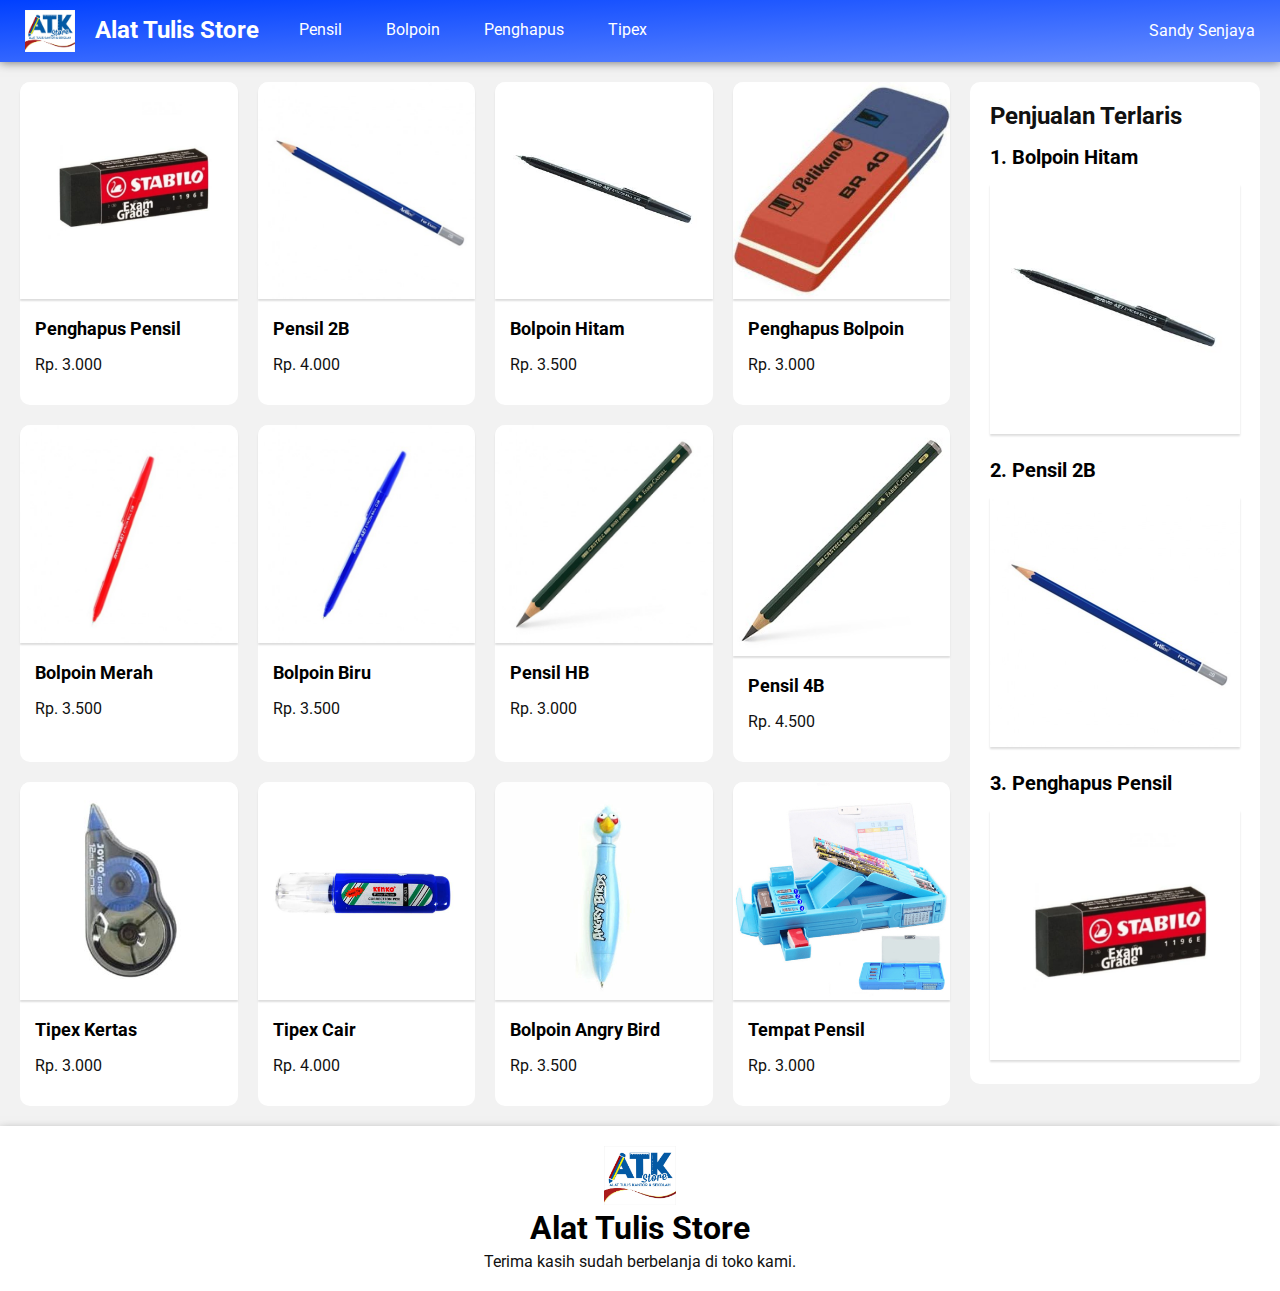
<file: index.html>
<!DOCTYPE HTML>
<html>
<head>
	<meta name="viewport" content="width=device-width, initial-scale=1">
	<title>Alat Tulis Store</title>
	<link rel="stylesheet" type="text/css" href="Alat Tulis Store.css">
	<link href="https://fonts.googleapis.com/css2?family=Roboto&display=swap" rel="stylesheet">
</head>
<body>
	<div class="header" id="myHeader">
		<div class="container">
			<a href="#"><img alt="Alat Tulis Store" src="Alat Tulis Store.jpg" /></a>
			<a href="#"><h1>Alat Tulis Store</h1></a>
			<div class="topnav">
				<a href="#">Pensil</a>
				<a href="#">Bolpoin</a>
				<a href="#">Penghapus</a>
				<a href="#">Tipex</a>
			</div>
			<p class="nama">Sandy Senjaya</p>
		</div>
	</div>
	<div class="row">
		<div class="leftcolumn">
			<div class="card">
				<a href="penghapus pensil.html"><img alt="Penghapus Pensil" src="Penghapus Pensil.jpg" /></a>
				<div class="card-text">
				<h2><a href="penghapus pensil.html">Penghapus Pensil</a></h2>
				<p>Rp. 3.000</p>
				</div>
			</div>
			<div class="card">
				<a href="pensil 2b.html"><img alt="Pensil 2B" src="Pensil 2B.jpg" /></a>
				<div class="card-text">
				<h2><a href="pensil 2b.html">Pensil 2B</a></h2>
				<p>Rp. 4.000</p>
				</div>
			</div>
			<div class="card">
				<a href="bolpoin hitam.html"><img alt="Bolpoin Hitam" src="Bolpoin Hitam.jpg" /></a>
				<div class="card-text">
				<h2><a href="bolpoin hitam.html">Bolpoin Hitam</a></h2>
				<p>Rp. 3.500</p>
				</div>
			</div>
			<div class="card">
				<a href="penghapus bolpoin.html"><img alt="Penghapus Bolpoin" src="Penghapus Bolpoin.jpg" /></a>
				<div class="card-text">
				<h2><a href="penghapus bolpoin.html">Penghapus Bolpoin</a></h2>
				<p>Rp. 3.000</p>
				</div>
			</div>
			
			<div class="card">
				<a href="bolpoin merah.html"><img alt="Bolpoin Merah" src="Bolpoin Merah.jpg" /></a>
				<div class="card-text">
				<h2><a href="bolpoin merah.html">Bolpoin Merah</a></h2>
				<p>Rp. 3.500</p>
				</div>
			</div>
			<div class="card">
				<a href="bolpoin biru.html"><img alt="Bolpoin Biru" src="Bolpoin Biru.jpg" /></a>
				<div class="card-text">
				<h2><a href="bolpoin biru.html">Bolpoin Biru</a></h2>
				<p>Rp. 3.500</p>
				</div>
			</div>
			<div class="card">
				<a href="pensil hb.html"><img alt="Pensil HB" src="Pensil HB.jpg" /></a>
				<div class="card-text">
				<h2><a href="pensil hb.html">Pensil HB</a></h2>
				<p>Rp. 3.000</p>
				</div>
			</div>
			<div class="card">
				<a href="pensil 4b.html"><img alt="Pensil 4B" src="Pensil 4B.jpg" /></a>
				<div class="card-text">
				<h2><a href="pensil 4b.html">Pensil 4B</a></h2>
				<p>Rp. 4.500</p>
				</div>
			</div>
			
			<div class="card">
				<a href="tipex kertas.html"><img alt="Tipex Kertas" src="Tipex Kertas.jpg" /></a>
				<div class="card-text">
				<h2><a href="tipex kertas.html">Tipex Kertas</a></h2>
				<p>Rp. 3.000</p>
				</div>
			</div>
			<div class="card">
				<a href="tipex cair.html"><img alt="Tipex Cair" src="Tipex Cair.jpg" /></a>
				<div class="card-text">
				<h2><a href="tipex cair.html">Tipex Cair</a></h2>
				<p>Rp. 4.000</p>
				</div>
			</div>
			<div class="card">
				<a href="bolpoin angry bird.html"><img alt="Bolpoin Angry Bird" src="Bolpoin Angry Bird.jpg" /></a>
				<div class="card-text">
				<h2><a href="bolpoin angry bird.html">Bolpoin Angry Bird</a></h2>
				<p>Rp. 3.500</p>
				</div>
			</div>
			<div class="card">
				<a href="tempat pensil.html"><img alt="Tempat Pensil" src="Tempat Pensil.jpg" /></a>
				<div class="card-text">
				<h2><a href="tempat pensil.html">Tempat Pensil</a></h2>
				<p>Rp. 3.000</p>
				</div>
			</div>
		</div>
		<div class="rightcolumn" id="rightcolumn">
			<div class="card">
				<h2>Penjualan Terlaris</h2>
				<div class="terlaris">
				<h2><a href="bolpoin hitam.html">1. Bolpoin Hitam</a></h2>
				<a href="bolpoin hitam.html"><img src="Bolpoin Hitam.jpg" /></a>
				<h2><a href="pensil 2b.html">2. Pensil 2B</a></h2>
				<a href="pensil 2b.html"><img src="Pensil 2B.jpg" /></a>
				<h2><a href="penghapus pensil.html">3. Penghapus Pensil</a></h2>
				<a href="penghapus pensil.html"><img src="Penghapus Pensil.jpg" /></a>
				</div>
			</div>
		</div>
	</div>
	<div class="footer">
		<div class="tengah">
		<a href="#"><img alt="Alat Tulis Store" src="Alat Tulis Store.jpg" /></a>
		<h1><a href="#">Alat Tulis Store</a></h1>
		<p>Terima kasih sudah berbelanja di toko kami.</p>
		</div>
	</div>
	
	<script>
		window.onscroll = function() {myFunction()};

		var header = document.getElementById("myHeader");
		var sticky = header.offsetTop;

		function myFunction() {
		  if (window.pageYOffset > sticky) {
			header.classList.add("sticky");
		  } else {
			header.classList.remove("sticky");
		  }
		}
	</script>
	
</body>
</html>
</file>
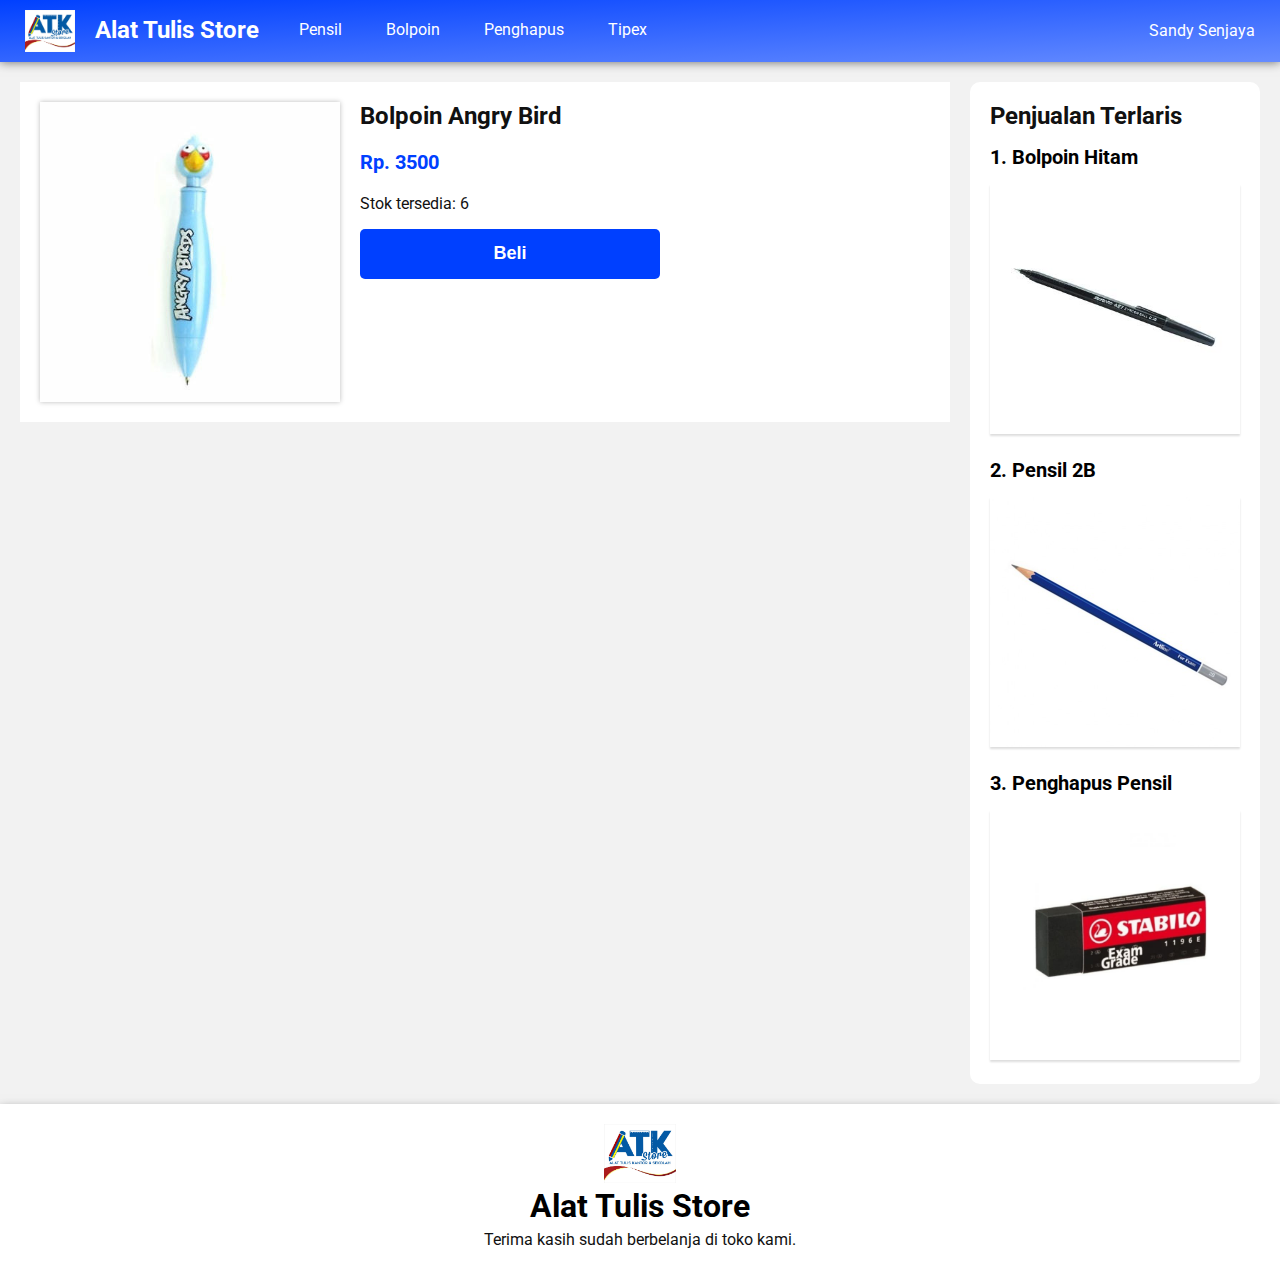
<file: bolpoin angry bird.html>
<!DOCTYPE HTML>
<html>
<head>
	<meta name="viewport" content="width=device-width, initial-scale=1">
	<title>Bolpoin Angry Bird - Alat Tulis Store</title>
	<link rel="stylesheet" type="text/css" href="artikel.css">
	<link href="https://fonts.googleapis.com/css2?family=Roboto&display=swap" rel="stylesheet">
</head>
<body>
	<div class="header" id="myHeader">
		<div class="container">
			<a href="index.html"><img alt="Alat Tulis Store" src="Alat Tulis Store.jpg" /></a>
			<a href="index.html"><h1>Alat Tulis Store</h1></a>
			<div class="topnav">
				<a href="#">Pensil</a>
				<a href="#">Bolpoin</a>
				<a href="#">Penghapus</a>
				<a href="#">Tipex</a>
			</div>
			<p class="nama">Sandy Senjaya</p>
		</div>
	</div>
	<div class="row">
		<div class="leftcolumn">
			<img alt="Bolpoin Angry Bird" src="Bolpoin Angry Bird.jpg" />
			<div class="info">
				<h2>Bolpoin Angry Bird</h2>
				<p class="harga">Rp. 3500</p>
				<p>Stok tersedia: 6</p>
				<a href="index.html"><button type="button" class="btn" onclick="alert('Terima kasih sudah membeli produk ini.')">Beli</button></a>
			</div>
		</div>
		<div class="rightcolumn" id="rightcolumn">
			<div class="card">
				<h2>Penjualan Terlaris</h2>
				<div class="terlaris">
				<h2><a href="bolpoin hitam.html">1. Bolpoin Hitam</a></h2>
				<a href="bolpoin hitam.html"><img src="Bolpoin Hitam.jpg" /></a>
				<h2><a href="pensil 2b.html">2. Pensil 2B</a></h2>
				<a href="pensil 2b.html"><img src="Pensil 2B.jpg" /></a>
				<h2><a href="penghapus pensil.html">3. Penghapus Pensil</a></h2>
				<a href="penghapus pensil.html"><img src="Penghapus Pensil.jpg" /></a>
				</div>
			</div>
		</div>
	</div>
	<div class="footer">
		<div class="tengah">
		<a href="index.html"><img alt="Alat Tulis Store" src="Alat Tulis Store.jpg" /></a>
		<h1><a href="index.html">Alat Tulis Store</a></h1>
		<p>Terima kasih sudah berbelanja di toko kami.</p>
		</div>
	</div>
	
	<script>
		window.onscroll = function() {myFunction()};

		var header = document.getElementById("myHeader");
		var sticky = header.offsetTop;

		function myFunction() {
		  if (window.pageYOffset > sticky) {
			header.classList.add("sticky");
		  } else {
			header.classList.remove("sticky");
		  }
		}
	</script>
	
</body>
</html>
</file>
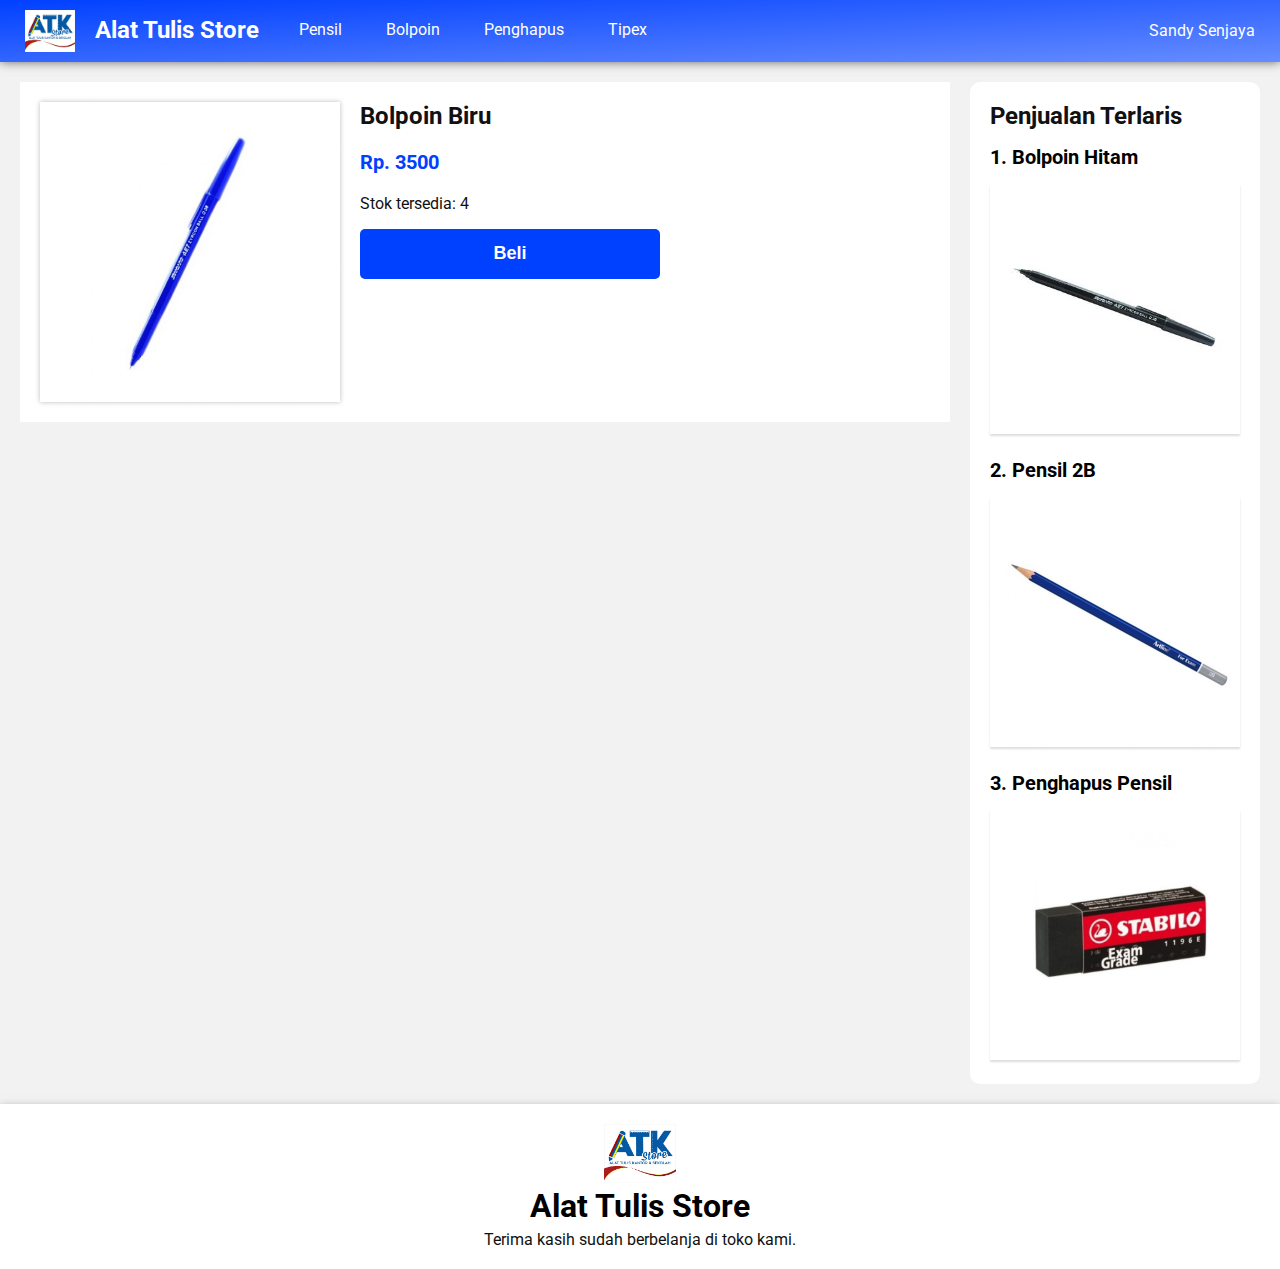
<file: bolpoin biru.html>
<!DOCTYPE HTML>
<html>
<head>
	<meta name="viewport" content="width=device-width, initial-scale=1">
	<title>Alat Tulis Store</title>
	<link rel="stylesheet" type="text/css" href="artikel.css">
	<link href="https://fonts.googleapis.com/css2?family=Roboto&display=swap" rel="stylesheet">
</head>
<body>
	<div class="header" id="myHeader">
		<div class="container">
			<a href="index.html"><img alt="Alat Tulis Store" src="Alat Tulis Store.jpg" /></a>
			<a href="index.html"><h1>Alat Tulis Store</h1></a>
			<div class="topnav">
				<a href="#">Pensil</a>
				<a href="#">Bolpoin</a>
				<a href="#">Penghapus</a>
				<a href="#">Tipex</a>
			</div>
			<p class="nama">Sandy Senjaya</p>
		</div>
	</div>
	<div class="row">
		<div class="leftcolumn">
			<img alt="Bolpoin Biru" src="Bolpoin Biru.jpg" />
			<div class="info">
				<h2>Bolpoin Biru</h2>
				<p class="harga">Rp. 3500</p>
				<p>Stok tersedia: 4</p>
				<a href="index.html"><button type="button" class="btn" onclick="alert('Terima kasih sudah membeli produk ini.')">Beli</button></a>
			</div>
		</div>
		<div class="rightcolumn" id="rightcolumn">
			<div class="card">
				<h2>Penjualan Terlaris</h2>
				<div class="terlaris">
				<h2><a href="bolpoin hitam.html">1. Bolpoin Hitam</a></h2>
				<a href="bolpoin hitam.html"><img src="Bolpoin Hitam.jpg" /></a>
				<h2><a href="pensil 2b.html">2. Pensil 2B</a></h2>
				<a href="pensil 2b.html"><img src="Pensil 2B.jpg" /></a>
				<h2><a href="penghapus pensil.html">3. Penghapus Pensil</a></h2>
				<a href="penghapus pensil.html"><img src="Penghapus Pensil.jpg" /></a>
				</div>
			</div>
		</div>
	</div>
	<div class="footer">
		<div class="tengah">
		<a href="index.html"><img alt="Alat Tulis Store" src="Alat Tulis Store.jpg" /></a>
		<h1><a href="index.html">Alat Tulis Store</a></h1>
		<p>Terima kasih sudah berbelanja di toko kami.</p>
		</div>
	</div>
	
	<script>
		window.onscroll = function() {myFunction()};

		var header = document.getElementById("myHeader");
		var sticky = header.offsetTop;

		function myFunction() {
		  if (window.pageYOffset > sticky) {
			header.classList.add("sticky");
		  } else {
			header.classList.remove("sticky");
		  }
		}
	</script>
	
</body>
</html>
</file>
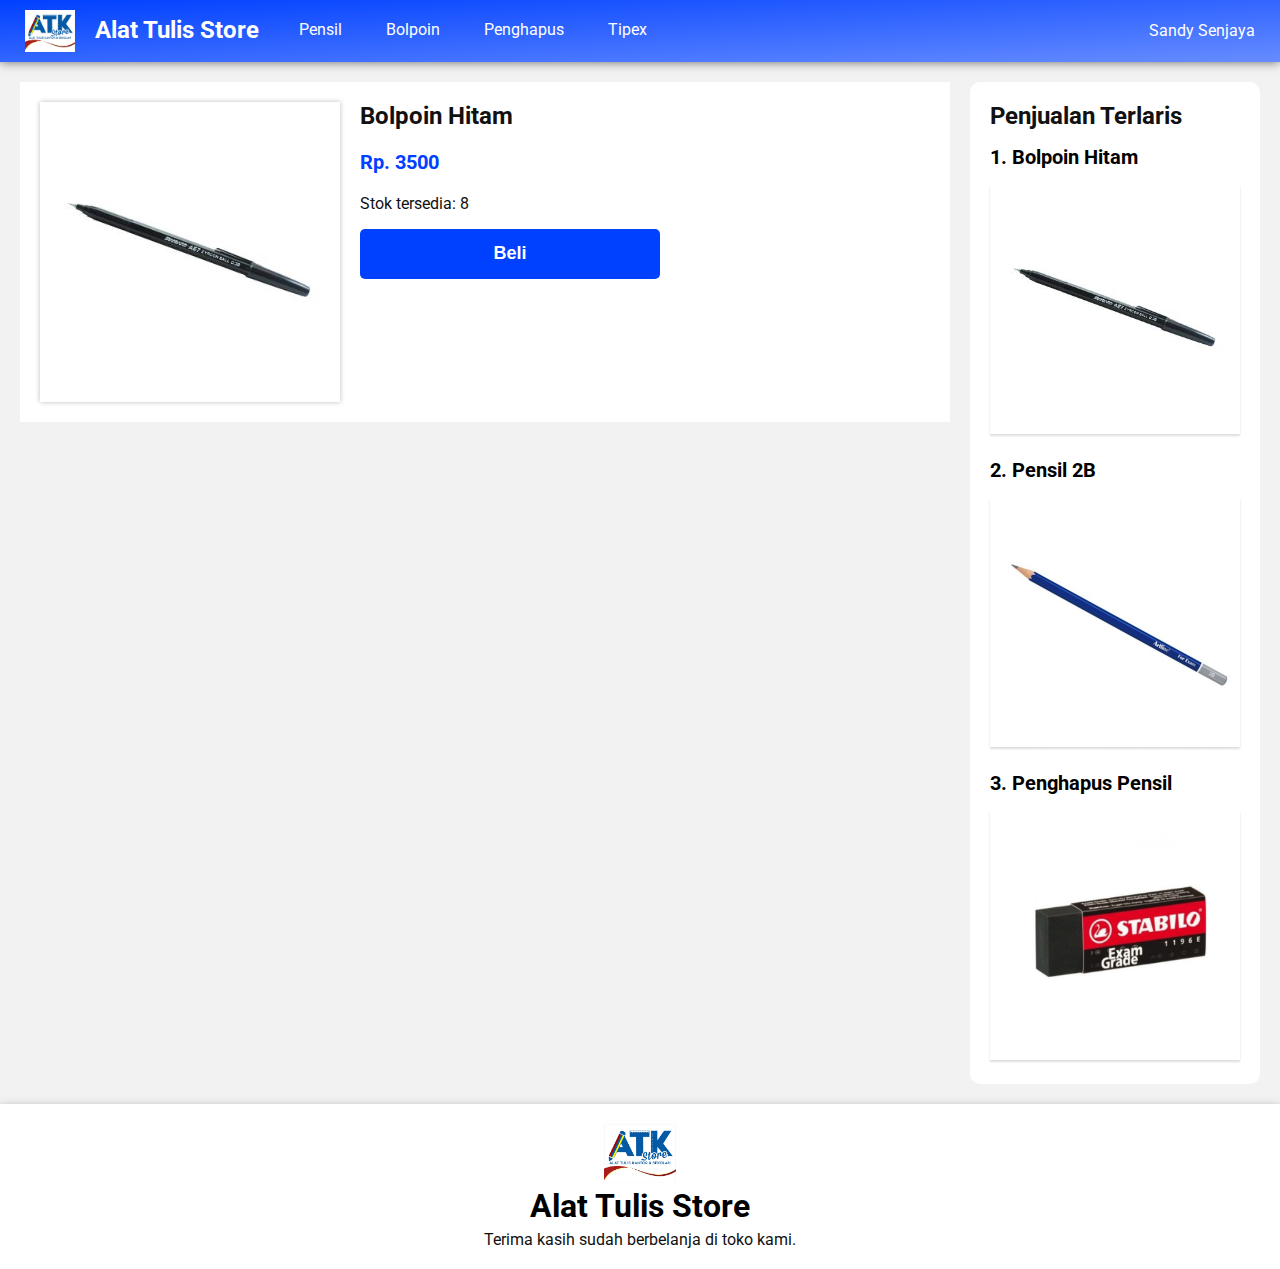
<file: bolpoin hitam.html>
<!DOCTYPE HTML>
<html>
<head>
	<meta name="viewport" content="width=device-width, initial-scale=1">
	<title>Bolpoin Hitam - Alat Tulis Store</title>
	<link rel="stylesheet" type="text/css" href="artikel.css">
	<link href="https://fonts.googleapis.com/css2?family=Roboto&display=swap" rel="stylesheet">
</head>
<body>
	<div class="header" id="myHeader">
		<div class="container">
			<a href="index.html"><img alt="Alat Tulis Store" src="Alat Tulis Store.jpg" /></a>
			<a href="index.html"><h1>Alat Tulis Store</h1></a>
			<div class="topnav">
				<a href="#">Pensil</a>
				<a href="#">Bolpoin</a>
				<a href="#">Penghapus</a>
				<a href="#">Tipex</a>
			</div>
			<p class="nama">Sandy Senjaya</p>
		</div>
	</div>
	<div class="row">
		<div class="leftcolumn">
			<img alt="Bolpoin Hitam" src="Bolpoin Hitam.jpg" />
			<div class="info">
				<h2>Bolpoin Hitam</h2>
				<p class="harga">Rp. 3500</p>
				<p>Stok tersedia: 8</p>
				<a href="index.html"><button type="button" class="btn" onclick="alert('Terima kasih sudah membeli produk ini.')">Beli</button></a>
			</div>
		</div>
		<div class="rightcolumn" id="rightcolumn">
			<div class="card">
				<h2>Penjualan Terlaris</h2>
				<div class="terlaris">
				<h2><a href="bolpoin hitam.html">1. Bolpoin Hitam</a></h2>
				<a href="bolpoin hitam.html"><img src="Bolpoin Hitam.jpg" /></a>
				<h2><a href="pensil 2b.html">2. Pensil 2B</a></h2>
				<a href="pensil 2b.html"><img src="Pensil 2B.jpg" /></a>
				<h2><a href="penghapus pensil.html">3. Penghapus Pensil</a></h2>
				<a href="penghapus pensil.html"><img src="Penghapus Pensil.jpg" /></a>
				</div>
			</div>
		</div>
	</div>
	<div class="footer">
		<div class="tengah">
		<a href="index.html"><img alt="Alat Tulis Store" src="Alat Tulis Store.jpg" /></a>
		<h1><a href="index.html">Alat Tulis Store</a></h1>
		<p>Terima kasih sudah berbelanja di toko kami.</p>
		</div>
	</div>
	
	<script>
		window.onscroll = function() {myFunction()};

		var header = document.getElementById("myHeader");
		var sticky = header.offsetTop;

		function myFunction() {
		  if (window.pageYOffset > sticky) {
			header.classList.add("sticky");
		  } else {
			header.classList.remove("sticky");
		  }
		}
	</script>
	
</body>
</html>
</file>
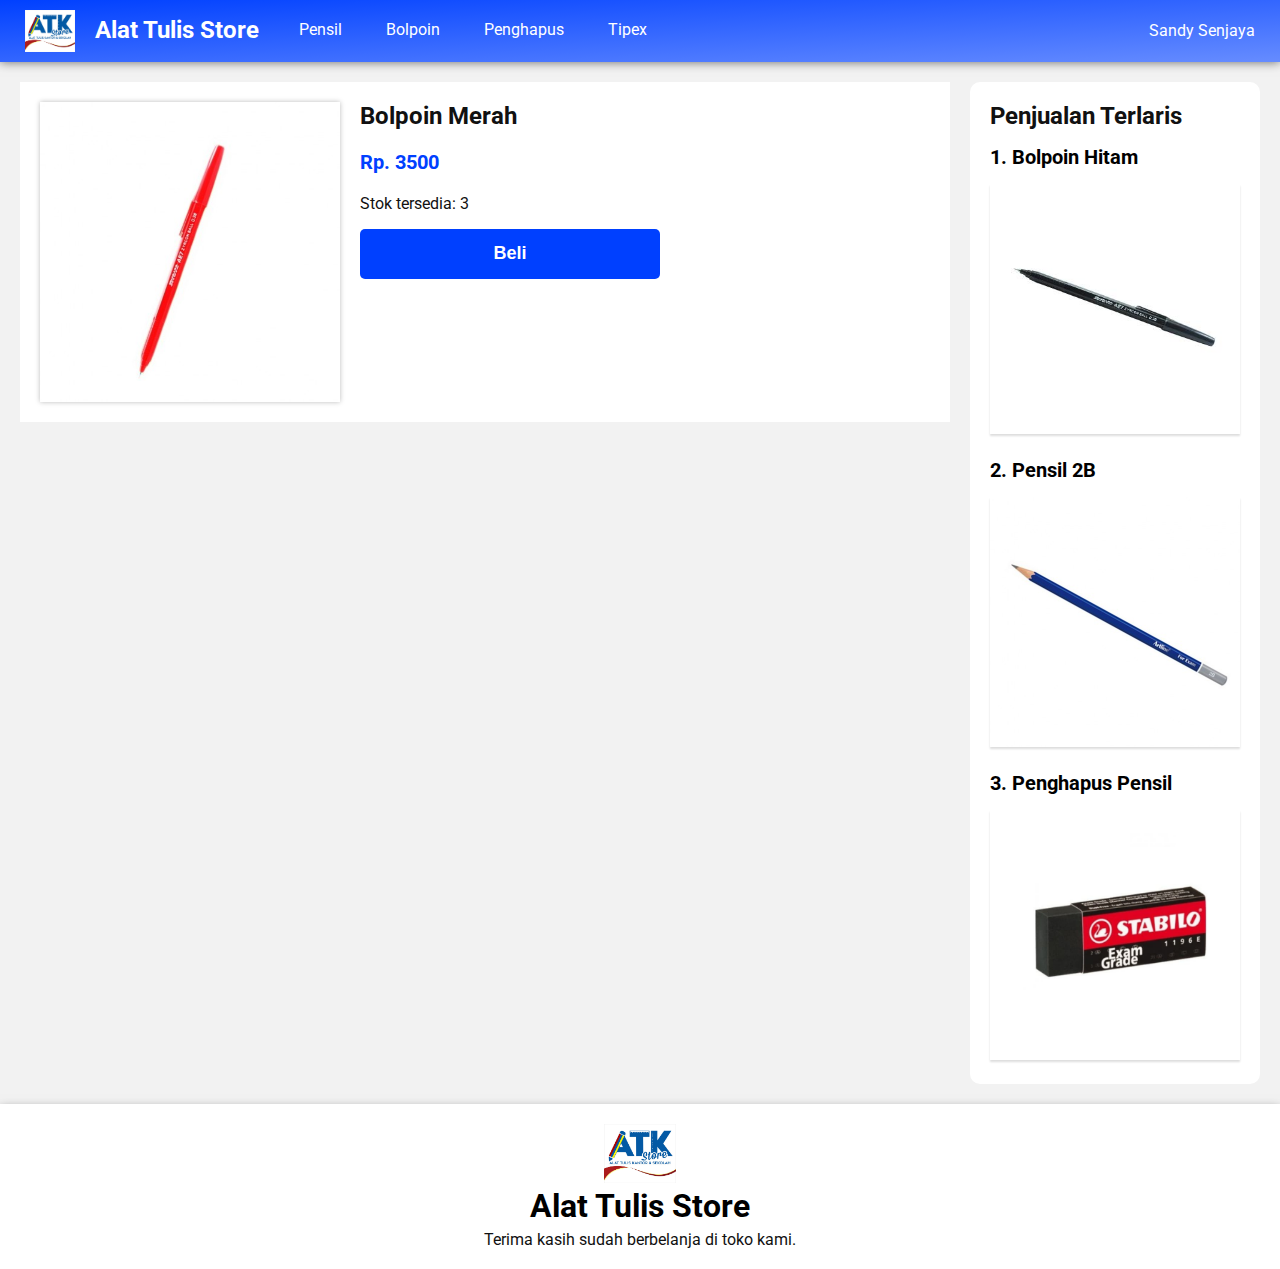
<file: bolpoin merah.html>
<!DOCTYPE HTML>
<html>
<head>
	<meta name="viewport" content="width=device-width, initial-scale=1">
	<title>Bolpoin Merah - Alat Tulis Store</title>
	<link rel="stylesheet" type="text/css" href="artikel.css">
	<link href="https://fonts.googleapis.com/css2?family=Roboto&display=swap" rel="stylesheet">
</head>
<body>
	<div class="header" id="myHeader">
		<div class="container">
			<a href="index.html"><img alt="Alat Tulis Store" src="Alat Tulis Store.jpg" /></a>
			<a href="index.html"><h1>Alat Tulis Store</h1></a>
			<div class="topnav">
				<a href="#">Pensil</a>
				<a href="#">Bolpoin</a>
				<a href="#">Penghapus</a>
				<a href="#">Tipex</a>
			</div>
			<p class="nama">Sandy Senjaya</p>
		</div>
	</div>
	<div class="row">
		<div class="leftcolumn">
			<img alt="Bolpoin Merah" src="Bolpoin Merah.jpg" />
			<div class="info">
				<h2>Bolpoin Merah</h2>
				<p class="harga">Rp. 3500</p>
				<p>Stok tersedia: 3</p>
				<a href="index.html"><button type="button" class="btn" onclick="alert('Terima kasih sudah membeli produk ini.')">Beli</button></a>
			</div>
		</div>
		<div class="rightcolumn" id="rightcolumn">
			<div class="card">
				<h2>Penjualan Terlaris</h2>
				<div class="terlaris">
				<h2><a href="bolpoin hitam.html">1. Bolpoin Hitam</a></h2>
				<a href="bolpoin hitam.html"><img src="Bolpoin Hitam.jpg" /></a>
				<h2><a href="pensil 2b.html">2. Pensil 2B</a></h2>
				<a href="pensil 2b.html"><img src="Pensil 2B.jpg" /></a>
				<h2><a href="penghapus pensil.html">3. Penghapus Pensil</a></h2>
				<a href="penghapus pensil.html"><img src="Penghapus Pensil.jpg" /></a>
				</div>
			</div>
		</div>
	</div>
	<div class="footer">
		<div class="tengah">
		<a href="index.html"><img alt="Alat Tulis Store" src="Alat Tulis Store.jpg" /></a>
		<h1><a href="index.html">Alat Tulis Store</a></h1>
		<p>Terima kasih sudah berbelanja di toko kami.</p>
		</div>
	</div>
	
	<script>
		window.onscroll = function() {myFunction()};

		var header = document.getElementById("myHeader");
		var sticky = header.offsetTop;

		function myFunction() {
		  if (window.pageYOffset > sticky) {
			header.classList.add("sticky");
		  } else {
			header.classList.remove("sticky");
		  }
		}
	</script>
	
</body>
</html>
</file>
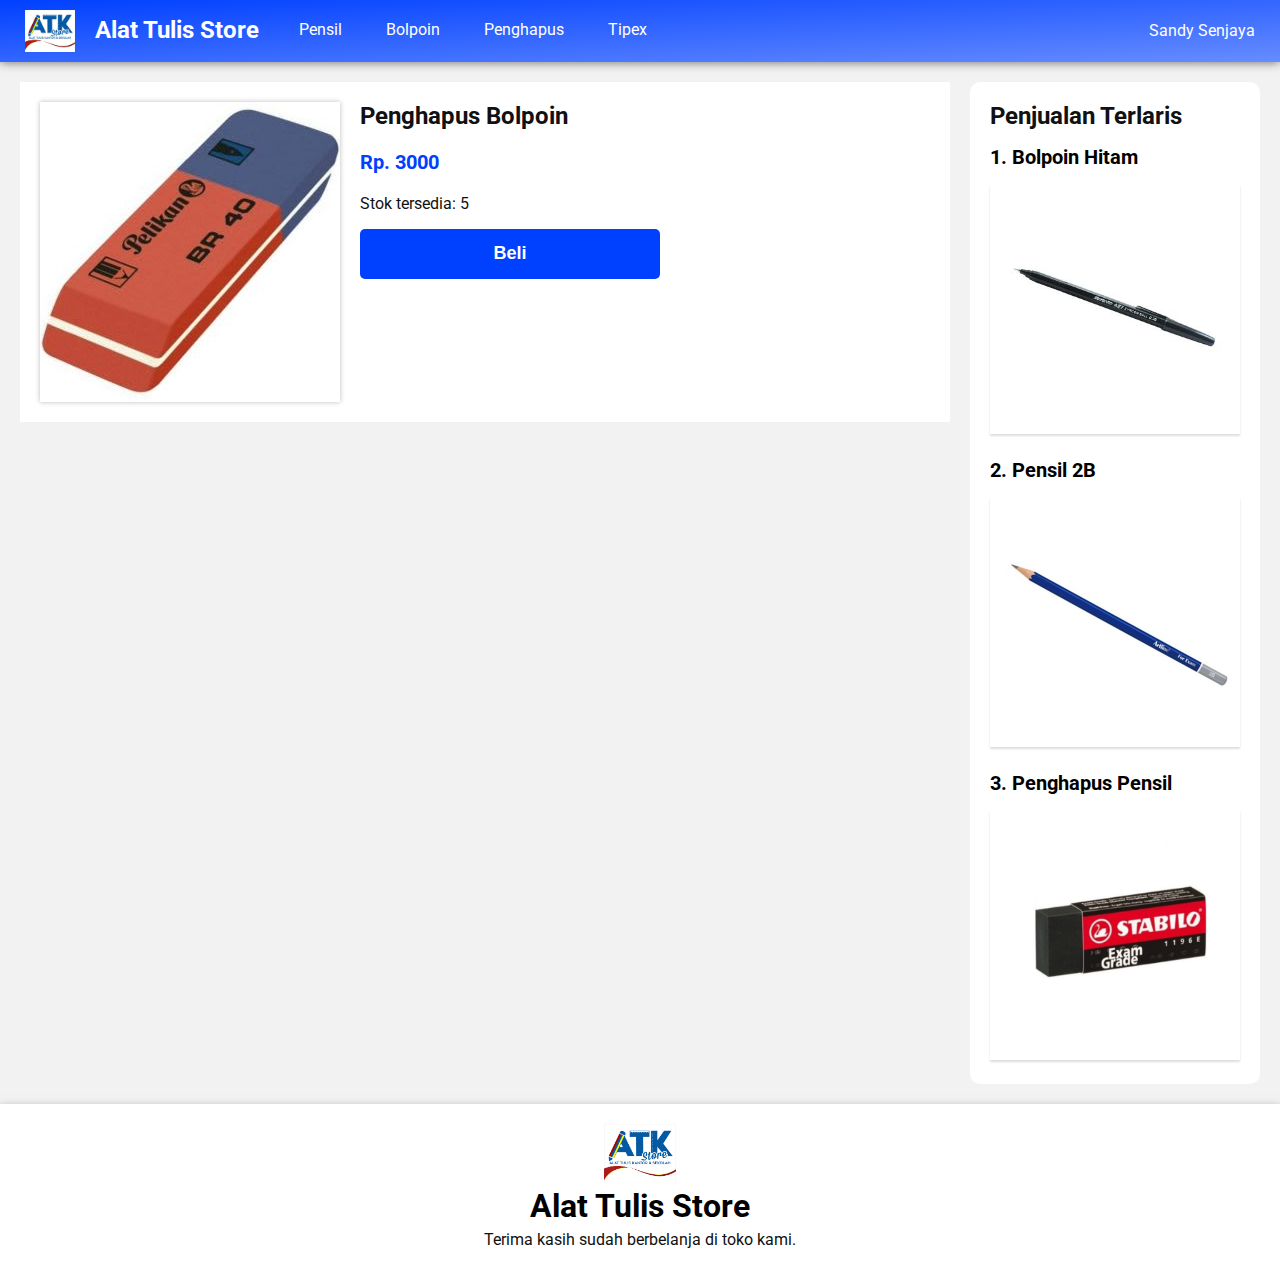
<file: penghapus bolpoin.html>
<!DOCTYPE HTML>
<html>
<head>
	<meta name="viewport" content="width=device-width, initial-scale=1">
	<title>Penghapus Bolpoin - Alat Tulis Store</title>
	<link rel="stylesheet" type="text/css" href="artikel.css">
	<link href="https://fonts.googleapis.com/css2?family=Roboto&display=swap" rel="stylesheet">
</head>
<body>
	<div class="header" id="myHeader">
		<div class="container">
			<a href="index.html"><img alt="Alat Tulis Store" src="Alat Tulis Store.jpg" /></a>
			<a href="index.html"><h1>Alat Tulis Store</h1></a>
			<div class="topnav">
				<a href="#">Pensil</a>
				<a href="#">Bolpoin</a>
				<a href="#">Penghapus</a>
				<a href="#">Tipex</a>
			</div>
			<p class="nama">Sandy Senjaya</p>
		</div>
	</div>
	<div class="row">
		<div class="leftcolumn">
			<img alt="Penghapus Bolpoin" src="Penghapus Bolpoin.jpg" />
			<div class="info">
				<h2>Penghapus Bolpoin</h2>
				<p class="harga">Rp. 3000</p>
				<p>Stok tersedia: 5</p>
				<a href="index.html"><button type="button" class="btn" onclick="alert('Terima kasih sudah membeli produk ini.')">Beli</button></a>
			</div>
		</div>
		<div class="rightcolumn" id="rightcolumn">
			<div class="card">
				<h2>Penjualan Terlaris</h2>
				<div class="terlaris">
				<h2><a href="bolpoin hitam.html">1. Bolpoin Hitam</a></h2>
				<a href="bolpoin hitam.html"><img src="Bolpoin Hitam.jpg" /></a>
				<h2><a href="pensil 2b.html">2. Pensil 2B</a></h2>
				<a href="pensil 2b.html"><img src="Pensil 2B.jpg" /></a>
				<h2><a href="penghapus pensil.html">3. Penghapus Pensil</a></h2>
				<a href="penghapus pensil.html"><img src="Penghapus Pensil.jpg" /></a>
				</div>
			</div>
		</div>
	</div>
	<div class="footer">
		<div class="tengah">
		<a href="index.html"><img alt="Alat Tulis Store" src="Alat Tulis Store.jpg" /></a>
		<h1><a href="index.html">Alat Tulis Store</a></h1>
		<p>Terima kasih sudah berbelanja di toko kami.</p>
		</div>
	</div>
	
	<script>
		window.onscroll = function() {myFunction()};

		var header = document.getElementById("myHeader");
		var sticky = header.offsetTop;

		function myFunction() {
		  if (window.pageYOffset > sticky) {
			header.classList.add("sticky");
		  } else {
			header.classList.remove("sticky");
		  }
		}
	</script>
	
</body>
</html>
</file>
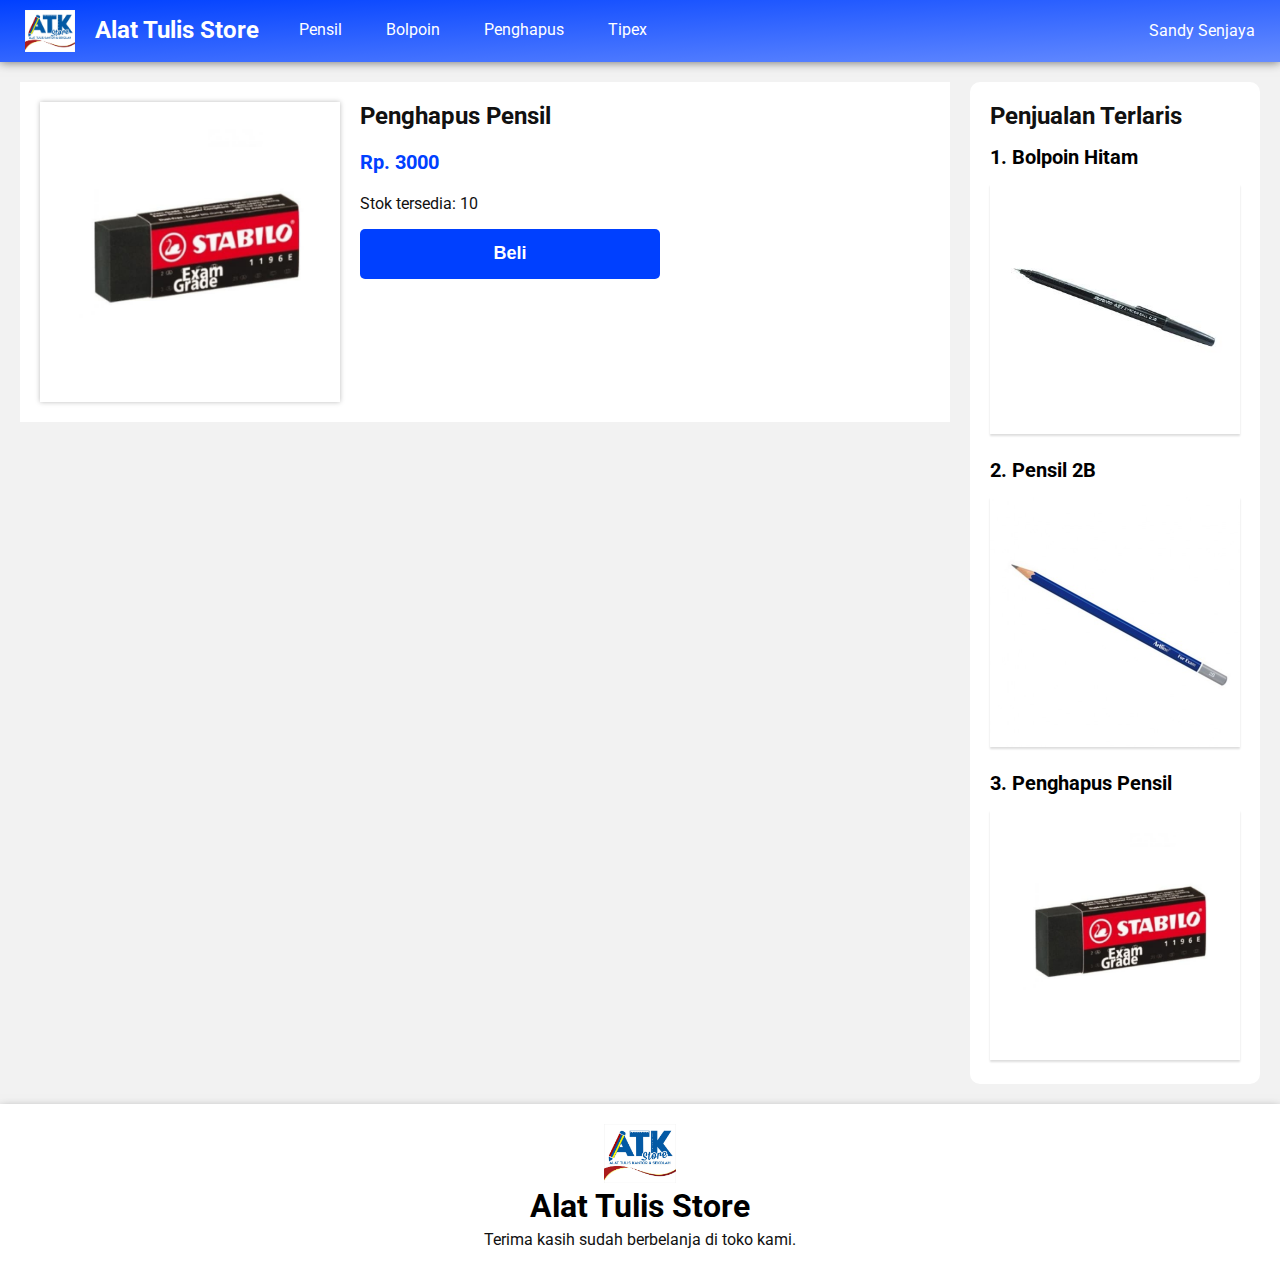
<file: penghapus pensil.html>
<!DOCTYPE HTML>
<html>
<head>
	<meta name="viewport" content="width=device-width, initial-scale=1">
	<title>Penghapus Pensil - Alat Tulis Store</title>
	<link rel="stylesheet" type="text/css" href="artikel.css">
	<link href="https://fonts.googleapis.com/css2?family=Roboto&display=swap" rel="stylesheet">
</head>
<body>
	<div class="header" id="myHeader">
		<div class="container">
			<a href="index.html"><img alt="Alat Tulis Store" src="Alat Tulis Store.jpg" /></a>
			<a href="index.html"><h1>Alat Tulis Store</h1></a>
			<div class="topnav">
				<a href="#">Pensil</a>
				<a href="#">Bolpoin</a>
				<a href="#">Penghapus</a>
				<a href="#">Tipex</a>
			</div>
			<p class="nama">Sandy Senjaya</p>
		</div>
	</div>
	<div class="row">
		<div class="leftcolumn">
			<img alt="Penghapus Pensil" src="Penghapus Pensil.jpg" />
			<div class="info">
				<h2>Penghapus Pensil</h2>
				<p class="harga">Rp. 3000</p>
				<p>Stok tersedia: 10</p>
				<a href="index.html"><button type="button" class="btn" onclick="alert('Terima kasih sudah membeli produk ini.')">Beli</button></a>
			</div>
		</div>
		<div class="rightcolumn" id="rightcolumn">
			<div class="card">
				<h2>Penjualan Terlaris</h2>
				<div class="terlaris">
				<h2><a href="bolpoin hitam.html">1. Bolpoin Hitam</a></h2>
				<a href="bolpoin hitam.html"><img src="Bolpoin Hitam.jpg" /></a>
				<h2><a href="pensil 2b.html">2. Pensil 2B</a></h2>
				<a href="pensil 2b.html"><img src="Pensil 2B.jpg" /></a>
				<h2><a href="penghapus pensil.html">3. Penghapus Pensil</a></h2>
				<a href="penghapus pensil.html"><img src="Penghapus Pensil.jpg" /></a>
				</div>
			</div>
		</div>
	</div>
	<div class="footer">
		<div class="tengah">
		<a href="index.html"><img alt="Alat Tulis Store" src="Alat Tulis Store.jpg" /></a>
		<h1><a href="index.html">Alat Tulis Store</a></h1>
		<p>Terima kasih sudah berbelanja di toko kami.</p>
		</div>
	</div>
	
	<script>
		window.onscroll = function() {myFunction()};

		var header = document.getElementById("myHeader");
		var sticky = header.offsetTop;

		function myFunction() {
		  if (window.pageYOffset > sticky) {
			header.classList.add("sticky");
		  } else {
			header.classList.remove("sticky");
		  }
		}
	</script>
	
</body>
</html>
</file>
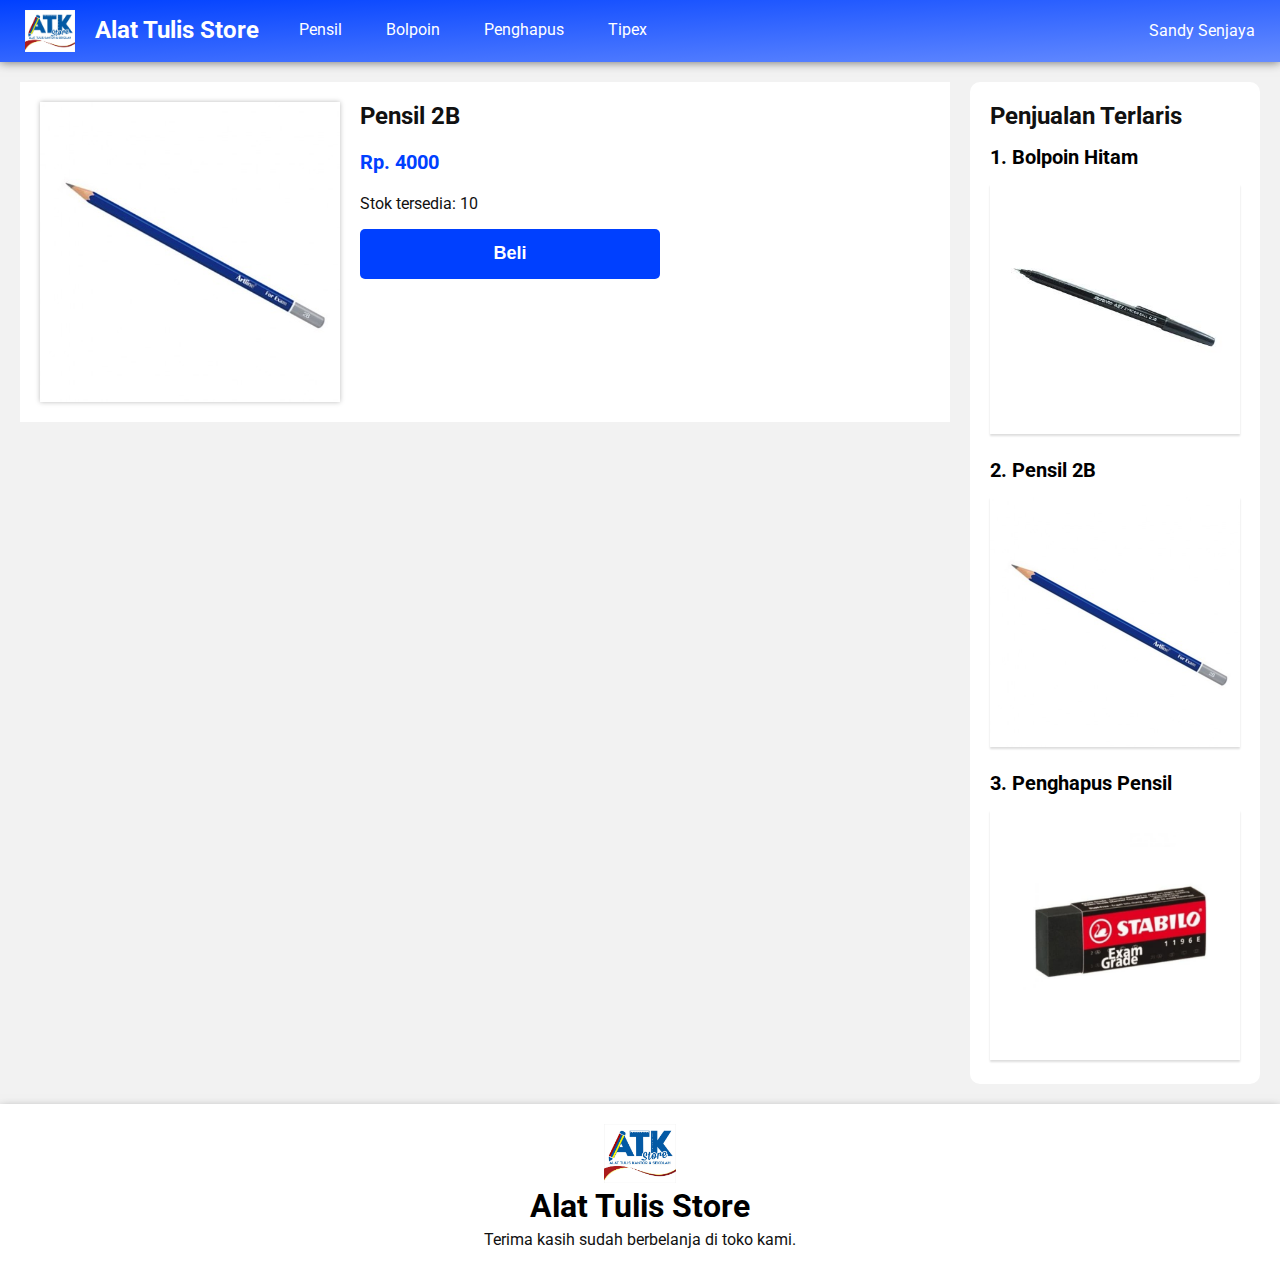
<file: pensil 2b.html>
<!DOCTYPE HTML>
<html>
<head>
	<meta name="viewport" content="width=device-width, initial-scale=1">
	<title>Pensil 2B - Alat Tulis Store</title>
	<link rel="stylesheet" type="text/css" href="artikel.css">
	<link href="https://fonts.googleapis.com/css2?family=Roboto&display=swap" rel="stylesheet">
</head>
<body>
	<div class="header" id="myHeader">
		<div class="container">
			<a href="index.html"><img alt="Alat Tulis Store" src="Alat Tulis Store.jpg" /></a>
			<a href="index.html"><h1>Alat Tulis Store</h1></a>
			<div class="topnav">
				<a href="#">Pensil</a>
				<a href="#">Bolpoin</a>
				<a href="#">Penghapus</a>
				<a href="#">Tipex</a>
			</div>
			<p class="nama">Sandy Senjaya</p>
		</div>
	</div>
	<div class="row">
		<div class="leftcolumn">
			<img alt="Pensil 2B" src="Pensil 2B.jpg" />
			<div class="info">
				<h2>Pensil 2B</h2>
				<p class="harga">Rp. 4000</p>
				<p>Stok tersedia: 10</p>
				<a href="index.html"><button type="button" class="btn" onclick="alert('Terima kasih sudah membeli produk ini.')">Beli</button></a>
			</div>
		</div>
		<div class="rightcolumn" id="rightcolumn">
			<div class="card">
				<h2>Penjualan Terlaris</h2>
				<div class="terlaris">
				<h2><a href="bolpoin hitam.html">1. Bolpoin Hitam</a></h2>
				<a href="bolpoin hitam.html"><img src="Bolpoin Hitam.jpg" /></a>
				<h2><a href="pensil 2b.html">2. Pensil 2B</a></h2>
				<a href="pensil 2b.html"><img src="Pensil 2B.jpg" /></a>
				<h2><a href="penghapus pensil.html">3. Penghapus Pensil</a></h2>
				<a href="penghapus pensil.html"><img src="Penghapus Pensil.jpg" /></a>
				</div>
			</div>
		</div>
	</div>
	<div class="footer">
		<div class="tengah">
		<a href="index.html"><img alt="Alat Tulis Store" src="Alat Tulis Store.jpg" /></a>
		<h1><a href="index.html">Alat Tulis Store</a></h1>
		<p>Terima kasih sudah berbelanja di toko kami.</p>
		</div>
	</div>
	
	<script>
		window.onscroll = function() {myFunction()};

		var header = document.getElementById("myHeader");
		var sticky = header.offsetTop;

		function myFunction() {
		  if (window.pageYOffset > sticky) {
			header.classList.add("sticky");
		  } else {
			header.classList.remove("sticky");
		  }
		}
	</script>
	
</body>
</html>
</file>
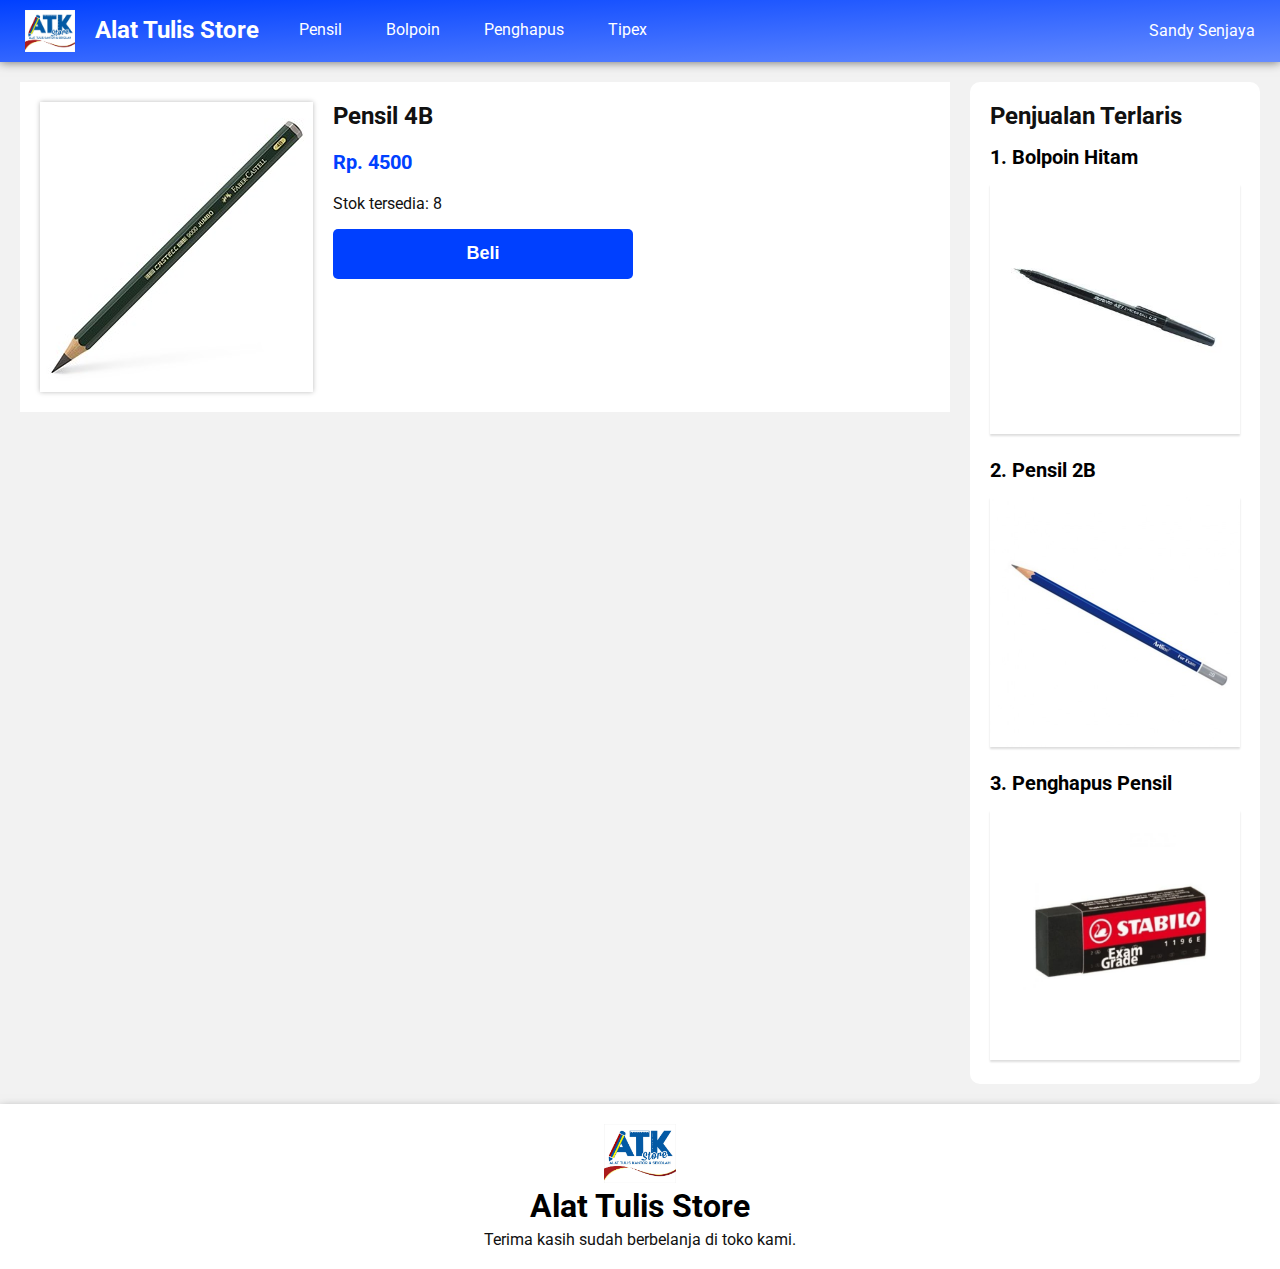
<file: pensil 4b.html>
<!DOCTYPE HTML>
<html>
<head>
	<meta name="viewport" content="width=device-width, initial-scale=1">
	<title>Pensil 4B - Alat Tulis Store</title>
	<link rel="stylesheet" type="text/css" href="artikel.css">
	<link href="https://fonts.googleapis.com/css2?family=Roboto&display=swap" rel="stylesheet">
</head>
<body>
	<div class="header" id="myHeader">
		<div class="container">
			<a href="index.html"><img alt="Alat Tulis Store" src="Alat Tulis Store.jpg" /></a>
			<a href="index.html"><h1>Alat Tulis Store</h1></a>
			<div class="topnav">
				<a href="#">Pensil</a>
				<a href="#">Bolpoin</a>
				<a href="#">Penghapus</a>
				<a href="#">Tipex</a>
			</div>
			<p class="nama">Sandy Senjaya</p>
		</div>
	</div>
	<div class="row">
		<div class="leftcolumn">
			<img alt="Pensil 4B" src="Pensil 4B.jpg" />
			<div class="info">
				<h2>Pensil 4B</h2>
				<p class="harga">Rp. 4500</p>
				<p>Stok tersedia: 8</p>
				<a href="index.html"><button type="button" class="btn" onclick="alert('Terima kasih sudah membeli produk ini.')">Beli</button></a>
			</div>
		</div>
		<div class="rightcolumn" id="rightcolumn">
			<div class="card">
				<h2>Penjualan Terlaris</h2>
				<div class="terlaris">
				<h2><a href="bolpoin hitam.html">1. Bolpoin Hitam</a></h2>
				<a href="bolpoin hitam.html"><img src="Bolpoin Hitam.jpg" /></a>
				<h2><a href="pensil 2b.html">2. Pensil 2B</a></h2>
				<a href="pensil 2b.html"><img src="Pensil 2B.jpg" /></a>
				<h2><a href="penghapus pensil.html">3. Penghapus Pensil</a></h2>
				<a href="penghapus pensil.html"><img src="Penghapus Pensil.jpg" /></a>
				</div>
			</div>
		</div>
	</div>
	<div class="footer">
		<div class="tengah">
		<a href="index.html"><img alt="Alat Tulis Store" src="Alat Tulis Store.jpg" /></a>
		<h1><a href="index.html">Alat Tulis Store</a></h1>
		<p>Terima kasih sudah berbelanja di toko kami.</p>
		</div>
	</div>
	
	<script>
		window.onscroll = function() {myFunction()};

		var header = document.getElementById("myHeader");
		var sticky = header.offsetTop;

		function myFunction() {
		  if (window.pageYOffset > sticky) {
			header.classList.add("sticky");
		  } else {
			header.classList.remove("sticky");
		  }
		}
	</script>
	
</body>
</html>
</file>
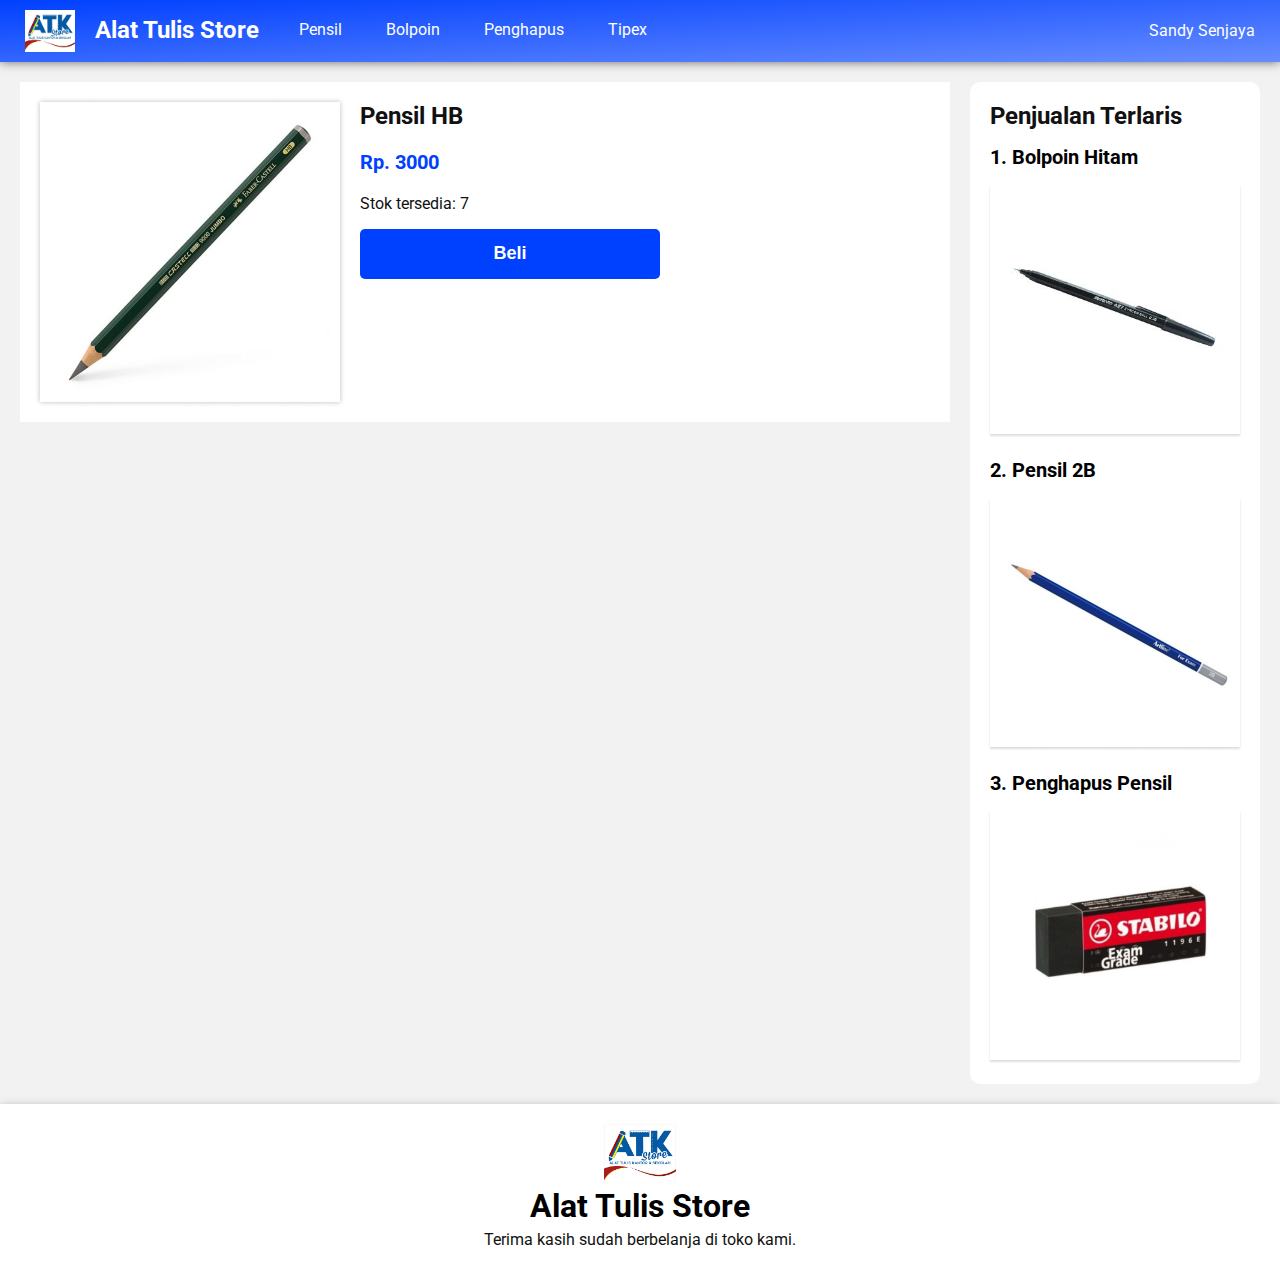
<file: pensil hb.html>
<!DOCTYPE HTML>
<html>
<head>
	<meta name="viewport" content="width=device-width, initial-scale=1">
	<title>Pensil HB - Alat Tulis Store</title>
	<link rel="stylesheet" type="text/css" href="artikel.css">
	<link href="https://fonts.googleapis.com/css2?family=Roboto&display=swap" rel="stylesheet">
</head>
<body>
	<div class="header" id="myHeader">
		<div class="container">
			<a href="index.html"><img alt="Alat Tulis Store" src="Alat Tulis Store.jpg" /></a>
			<a href="index.html"><h1>Alat Tulis Store</h1></a>
			<div class="topnav">
				<a href="#">Pensil</a>
				<a href="#">Bolpoin</a>
				<a href="#">Penghapus</a>
				<a href="#">Tipex</a>
			</div>
			<p class="nama">Sandy Senjaya</p>
		</div>
	</div>
	<div class="row">
		<div class="leftcolumn">
			<img alt="Pensil HB" src="Pensil HB.jpg" />
			<div class="info">
				<h2>Pensil HB</h2>
				<p class="harga">Rp. 3000</p>
				<p>Stok tersedia: 7</p>
				<a href="index.html"><button type="button" class="btn" onclick="alert('Terima kasih sudah membeli produk ini.')">Beli</button></a>
			</div>
		</div>
		<div class="rightcolumn" id="rightcolumn">
			<div class="card">
				<h2>Penjualan Terlaris</h2>
				<div class="terlaris">
				<h2><a href="bolpoin hitam.html">1. Bolpoin Hitam</a></h2>
				<a href="bolpoin hitam.html"><img src="Bolpoin Hitam.jpg" /></a>
				<h2><a href="pensil 2b.html">2. Pensil 2B</a></h2>
				<a href="pensil 2b.html"><img src="Pensil 2B.jpg" /></a>
				<h2><a href="penghapus pensil.html">3. Penghapus Pensil</a></h2>
				<a href="penghapus pensil.html"><img src="Penghapus Pensil.jpg" /></a>
				</div>
			</div>
		</div>
	</div>
	<div class="footer">
		<div class="tengah">
		<a href="index.html"><img alt="Alat Tulis Store" src="Alat Tulis Store.jpg" /></a>
		<h1><a href="index.html">Alat Tulis Store</a></h1>
		<p>Terima kasih sudah berbelanja di toko kami.</p>
		</div>
	</div>
	
	<script>
		window.onscroll = function() {myFunction()};

		var header = document.getElementById("myHeader");
		var sticky = header.offsetTop;

		function myFunction() {
		  if (window.pageYOffset > sticky) {
			header.classList.add("sticky");
		  } else {
			header.classList.remove("sticky");
		  }
		}
	</script>
	
</body>
</html>
</file>
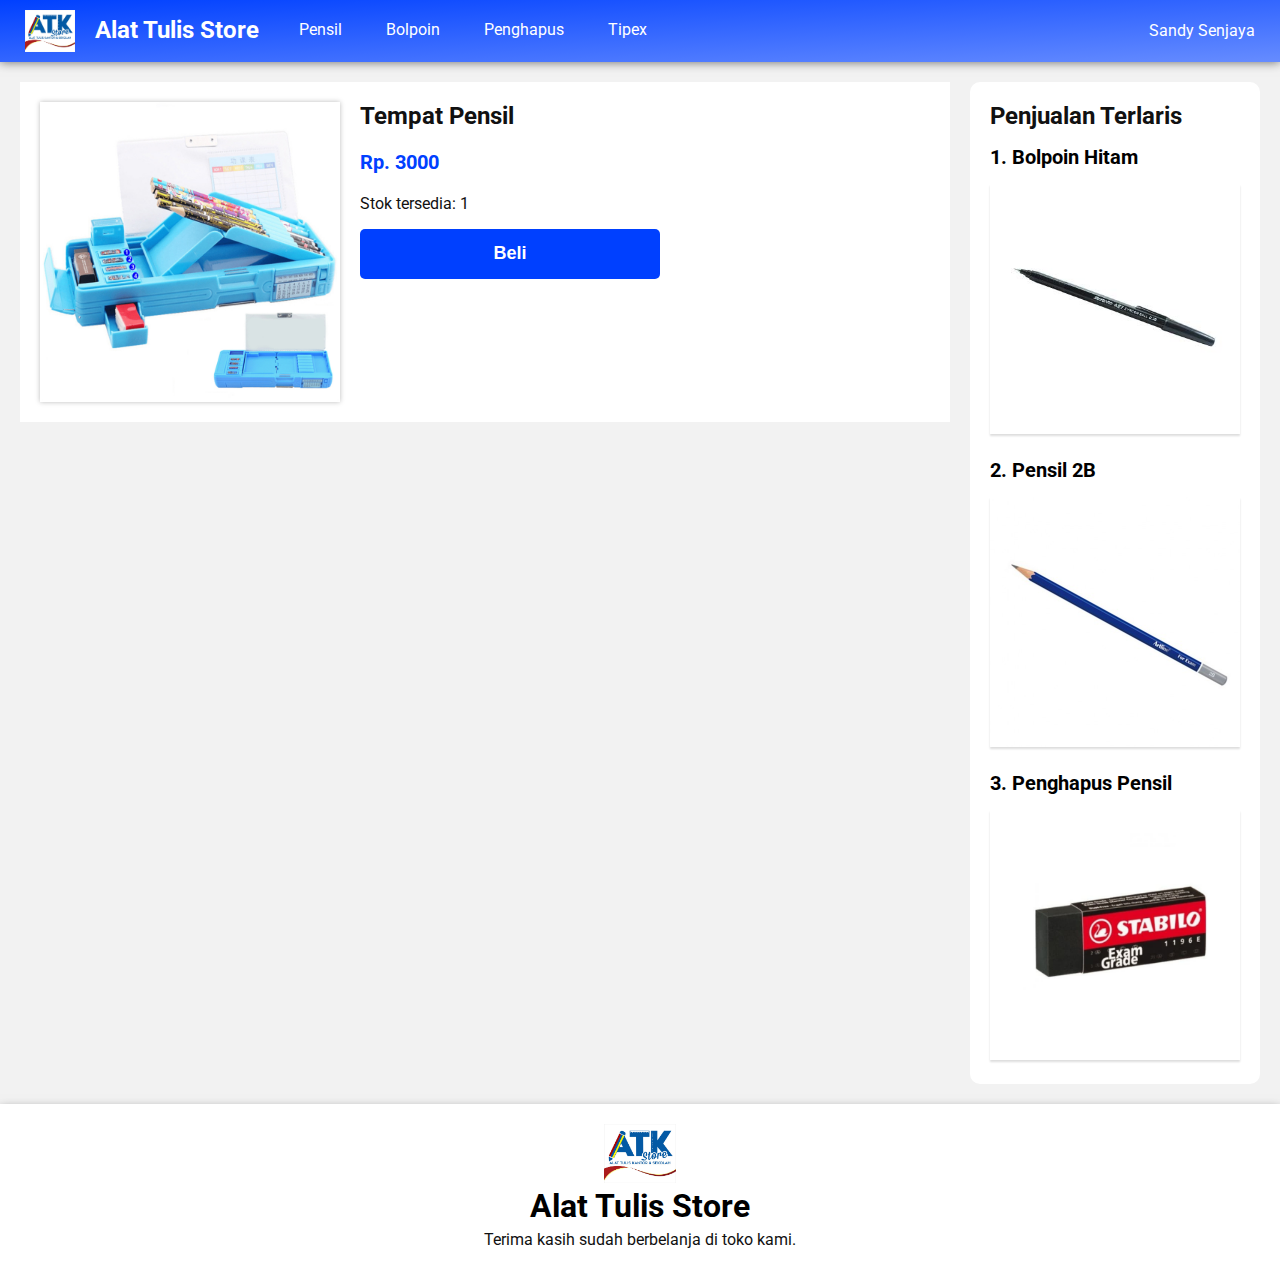
<file: tempat pensil.html>
<!DOCTYPE HTML>
<html>
<head>
	<meta name="viewport" content="width=device-width, initial-scale=1">
	<title>Tempat Pensil - Alat Tulis Store</title>
	<link rel="stylesheet" type="text/css" href="artikel.css">
	<link href="https://fonts.googleapis.com/css2?family=Roboto&display=swap" rel="stylesheet">
</head>
<body>
	<div class="header" id="myHeader">
		<div class="container">
			<a href="index.html"><img alt="Alat Tulis Store" src="Alat Tulis Store.jpg" /></a>
			<a href="index.html"><h1>Alat Tulis Store</h1></a>
			<div class="topnav">
				<a href="#">Pensil</a>
				<a href="#">Bolpoin</a>
				<a href="#">Penghapus</a>
				<a href="#">Tipex</a>
			</div>
			<p class="nama">Sandy Senjaya</p>
		</div>
	</div>
	<div class="row">
		<div class="leftcolumn">
			<img alt="Tempat Pensil" src="Tempat Pensil.jpg" />
			<div class="info">
				<h2>Tempat Pensil</h2>
				<p class="harga">Rp. 3000</p>
				<p>Stok tersedia: 1</p>
				<a href="index.html"><button type="button" class="btn" onclick="alert('Terima kasih sudah membeli produk ini.')">Beli</button></a>
			</div>
		</div>
		<div class="rightcolumn" id="rightcolumn">
			<div class="card">
				<h2>Penjualan Terlaris</h2>
				<div class="terlaris">
				<h2><a href="bolpoin hitam.html">1. Bolpoin Hitam</a></h2>
				<a href="bolpoin hitam.html"><img src="Bolpoin Hitam.jpg" /></a>
				<h2><a href="pensil 2b.html">2. Pensil 2B</a></h2>
				<a href="pensil 2b.html"><img src="Pensil 2B.jpg" /></a>
				<h2><a href="penghapus pensil.html">3. Penghapus Pensil</a></h2>
				<a href="penghapus pensil.html"><img src="Penghapus Pensil.jpg" /></a>
				</div>
			</div>
		</div>
	</div>
	<div class="footer">
		<div class="tengah">
		<a href="index.html"><img alt="Alat Tulis Store" src="Alat Tulis Store.jpg" /></a>
		<h1><a href="index.html">Alat Tulis Store</a></h1>
		<p>Terima kasih sudah berbelanja di toko kami.</p>
		</div>
	</div>
	
	<script>
		window.onscroll = function() {myFunction()};

		var header = document.getElementById("myHeader");
		var sticky = header.offsetTop;

		function myFunction() {
		  if (window.pageYOffset > sticky) {
			header.classList.add("sticky");
		  } else {
			header.classList.remove("sticky");
		  }
		}
	</script>
	
</body>
</html>
</file>
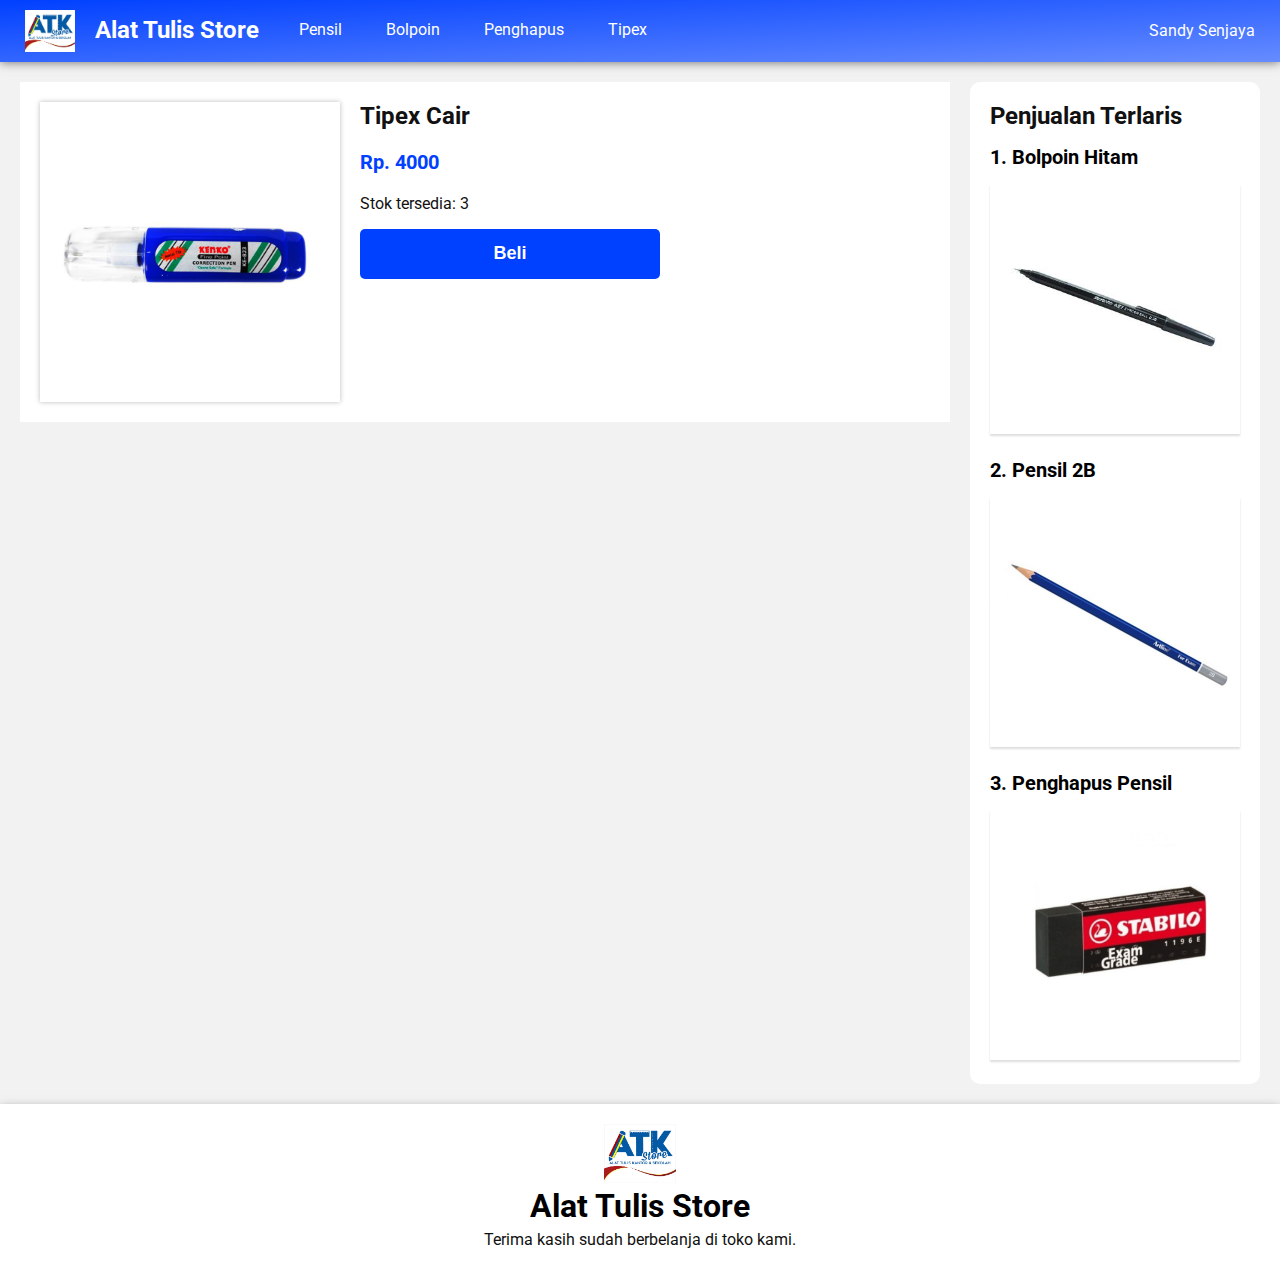
<file: tipex cair.html>
<!DOCTYPE HTML>
<html>
<head>
	<meta name="viewport" content="width=device-width, initial-scale=1">
	<title>Tipex Cair - Alat Tulis Store</title>
	<link rel="stylesheet" type="text/css" href="artikel.css">
	<link href="https://fonts.googleapis.com/css2?family=Roboto&display=swap" rel="stylesheet">
</head>
<body>
	<div class="header" id="myHeader">
		<div class="container">
			<a href="index.html"><img alt="Alat Tulis Store" src="Alat Tulis Store.jpg" /></a>
			<a href="index.html"><h1>Alat Tulis Store</h1></a>
			<div class="topnav">
				<a href="#">Pensil</a>
				<a href="#">Bolpoin</a>
				<a href="#">Penghapus</a>
				<a href="#">Tipex</a>
			</div>
			<p class="nama">Sandy Senjaya</p>
		</div>
	</div>
	<div class="row">
		<div class="leftcolumn">
			<img alt="Tipex Cair" src="Tipex Cair.jpg" />
			<div class="info">
				<h2>Tipex Cair</h2>
				<p class="harga">Rp. 4000</p>
				<p>Stok tersedia: 3</p>
				<a href="index.html"><button type="button" class="btn" onclick="alert('Terima kasih sudah membeli produk ini.')">Beli</button></a>
			</div>
		</div>
		<div class="rightcolumn" id="rightcolumn">
			<div class="card">
				<h2>Penjualan Terlaris</h2>
				<div class="terlaris">
				<h2><a href="bolpoin hitam.html">1. Bolpoin Hitam</a></h2>
				<a href="bolpoin hitam.html"><img src="Bolpoin Hitam.jpg" /></a>
				<h2><a href="pensil 2b.html">2. Pensil 2B</a></h2>
				<a href="pensil 2b.html"><img src="Pensil 2B.jpg" /></a>
				<h2><a href="penghapus pensil.html">3. Penghapus Pensil</a></h2>
				<a href="penghapus pensil.html"><img src="Penghapus Pensil.jpg" /></a>
				</div>
			</div>
		</div>
	</div>
	<div class="footer">
		<div class="tengah">
		<a href="index.html"><img alt="Alat Tulis Store" src="Alat Tulis Store.jpg" /></a>
		<h1><a href="index.html">Alat Tulis Store</a></h1>
		<p>Terima kasih sudah berbelanja di toko kami.</p>
		</div>
	</div>
	
	<script>
		window.onscroll = function() {myFunction()};

		var header = document.getElementById("myHeader");
		var sticky = header.offsetTop;

		function myFunction() {
		  if (window.pageYOffset > sticky) {
			header.classList.add("sticky");
		  } else {
			header.classList.remove("sticky");
		  }
		}
	</script>
	
</body>
</html>
</file>
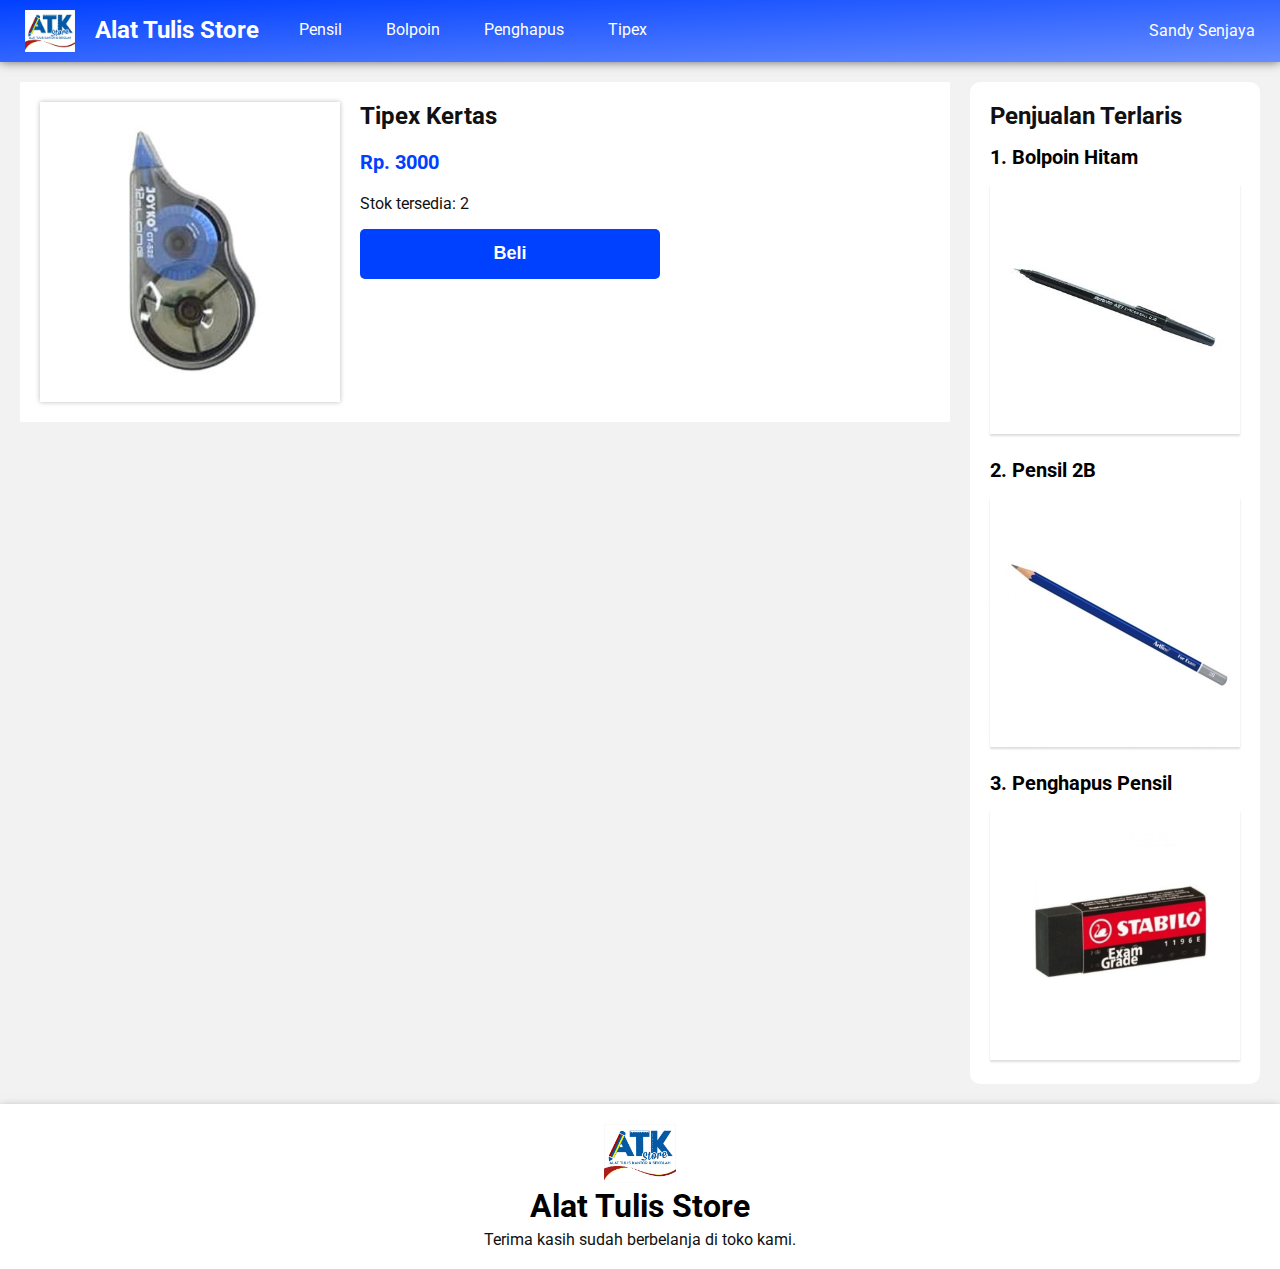
<file: tipex kertas.html>
<!DOCTYPE HTML>
<html>
<head>
	<meta name="viewport" content="width=device-width, initial-scale=1">
	<title>Tipex Kertas - Alat Tulis Store</title>
	<link rel="stylesheet" type="text/css" href="artikel.css">
	<link href="https://fonts.googleapis.com/css2?family=Roboto&display=swap" rel="stylesheet">
</head>
<body>
	<div class="header" id="myHeader">
		<div class="container">
			<a href="index.html"><img alt="Alat Tulis Store" src="Alat Tulis Store.jpg" /></a>
			<a href="index.html"><h1>Alat Tulis Store</h1></a>
			<div class="topnav">
				<a href="#">Pensil</a>
				<a href="#">Bolpoin</a>
				<a href="#">Penghapus</a>
				<a href="#">Tipex</a>
			</div>
			<p class="nama">Sandy Senjaya</p>
		</div>
	</div>
	<div class="row">
		<div class="leftcolumn">
			<img alt="Tipex Kertas" src="Tipex Kertas.jpg" />
			<div class="info">
				<h2>Tipex Kertas</h2>
				<p class="harga">Rp. 3000</p>
				<p>Stok tersedia: 2</p>
				<a href="index.html"><button type="button" class="btn" onclick="alert('Terima kasih sudah membeli produk ini.')">Beli</button></a>
			</div>
		</div>
		<div class="rightcolumn" id="rightcolumn">
			<div class="card">
				<h2>Penjualan Terlaris</h2>
				<div class="terlaris">
				<h2><a href="bolpoin hitam.html">1. Bolpoin Hitam</a></h2>
				<a href="bolpoin hitam.html"><img src="Bolpoin Hitam.jpg" /></a>
				<h2><a href="pensil 2b.html">2. Pensil 2B</a></h2>
				<a href="pensil 2b.html"><img src="Pensil 2B.jpg" /></a>
				<h2><a href="penghapus pensil.html">3. Penghapus Pensil</a></h2>
				<a href="penghapus pensil.html"><img src="Penghapus Pensil.jpg" /></a>
				</div>
			</div>
		</div>
	</div>
	<div class="footer">
		<div class="tengah">
		<a href="index.html"><img alt="Alat Tulis Store" src="Alat Tulis Store.jpg" /></a>
		<h1><a href="index.html">Alat Tulis Store</a></h1>
		<p>Terima kasih sudah berbelanja di toko kami.</p>
		</div>
	</div>
	
	<script>
		window.onscroll = function() {myFunction()};

		var header = document.getElementById("myHeader");
		var sticky = header.offsetTop;

		function myFunction() {
		  if (window.pageYOffset > sticky) {
			header.classList.add("sticky");
		  } else {
			header.classList.remove("sticky");
		  }
		}
	</script>
	
</body>
</html>
</file>
<file: Alat Tulis Store.css>
* {
	box-sizing: border-box;
}

body{
	margin: 0;
	background: #f2f2f2;
	color: #111;
	font-family: 'Roboto', sans-serif;body
}

.container{
	max-width: 1600px;
	margin: auto;
}

.header{
	background-image: linear-gradient(to bottom right, #0040ff, #668cff);
	padding: 5px;
	overflow: hidden;
	box-shadow: 0 0px 10px #666;
	color: #fff;
}
.header img{
	float: left;
	max-width: 50px;
	margin: 5px 20px;
}
.header img:hover{
	box-shadow: 0 0 10px #ddd;
	transition: .3s ease;
}
.header h1{
	font-size: 24px;
	margin: 0;
	line-height: 50px;
	float: left;
	margin-right: 20px;
}
.header a{
	color: #fff;
	text-decoration: none;
}
.header a:hover{
	text-decoration: none;
	transition: .3s ease;
	color: #999;
}
.header p{
	float: right;
	margin-right: 20px;
}

.sticky{
	position: fixed;
	top: 0;
	width: 100%;
}

.topnav{
	float: left;
	line-height: 50px;
	display: block;
}
.topnav a{
	color: #fff;
	text-align: center;
	padding: 23px 20px;
	text-decoration: none;
}
.topnav a:hover{
	transition: .3s ease;
	background: #99b3ff;
	color: #111;
}

.row{
	padding: 0 20px;
	max-width: 1600px;
	margin: auto;
}
.row:after{
	content:"";
	display: table;
	clear: both;
}

.leftcolumn{
	margin-top: 20px;
    display: grid;
	width: 75%;
    grid-template-columns: 1fr 1fr 1fr 1fr;
    grid-gap: 20px;
	float: left;
}

.card{
	background: #fff;
	border-radius: 10px;
}
.card-text{
	padding: 15px;
}
.card-text h2{
	margin: 0;
	font-size: 18px;
}
.card-text a{
	color: #000;
	text-decoration: none;
}
.card-text a:hover{
	color: #0052cc;
	transition: .3s ease;
	text-decoration: none;
}
.leftcolumn .card {
    width: 100%;
    float: none;
}
.leftcolumn .card:hover{
	box-shadow: 0 0 10px #999;
	transition: .3s ease;
}
.leftcolumn .card img{
	border-top-left-radius: 10px;
	border-top-right-radius: 10px;
}
.card img{
	padding: 0;
	width: 100%;
	box-shadow: 0px 2px 2px #ddd;
}
.card img:hover{
	background-color: #000;
	opacity: .5;
	transition: .3s ease;
}
.rightcolumn{
	margin-top: 20px;
	float: left;
	width: 25%;
	padding-left: 20px;
	top: 20;
	float: left;
}

.rightcolumn .card{
	padding: 20px 20px 0;
}

.rightcolumn .card h2{
	margin: 0;
	margin-bottom: 15px;
}
.rightcolumn .terlaris h2{
	font-size: 20px;
}
.rightcolumn .terlaris a{
	text-decoration: none;
	color: #000;
}
.rightcolumn .terlaris a:hover{
	color: #0052cc;
	transition: .3s ease;
}
.rightcolumn .terlaris img{
	margin-bottom: 20px;
}

.footer{
	margin-top: 20px;
	background: #fff;
	box-shadow: 0 5px 10px #666;
	padding: 20px;
	text-align: center;
}
.footer img{
	max-width: 72px;
}
.footer img:hover{
	box-shadow: 0 0 10px #666;
	transition: .3s ease;
}
.footer h1{
	margin: 0 0 5px;
}
.footer p{
	margin: 0;
}
.footer a{
	text-decoration: none;
	color: #000;
}
.footer a:hover{
	color: #0052cc;
	transition: .3s ease;
}

@media only screen and (max-width: 960px) {
	.leftcolumn{
		grid-gap: 10px;
	}
	.rightcolumn{
		padding-left: 10px;
	}
}

@media only screen and (max-width: 892px) {
	p.nama{
		display: none;
	}
}

@media only screen and (max-width: 768px) {
	.leftcolumn{
		grid-template-columns: 1fr 1fr 1fr;
	}
	.card-text{
		padding: 10px;
	}
	.card-text h2{
		font-size: 15px;
	}
	.rightcolumn .card h2{
		font-size: 20px;
	}
	.rightcolumn .card .terlaris h2{
		font-size: 16px;
	}
}

@media only screen and (max-width: 668px) {
	.header{
		padding: 5px 20px;
	}
	.header img{
		float: left;
		margin: auto;
		background-color: #000;
		display: block;
	}
	.header h1{
		float: none;
		display: block;
		width: 100%;
		margin-left: 70px;
		text-decoration: none;
	}
	.topnav{
		display: none;
		margin: auto;
	}
}

@media only screen and (max-width: 640px) {
	.leftcolumn{
		width: 100%;
		grid-template-columns: 1fr 1fr 1fr;
	}
	.rightcolumn{
		width: 100%;
		padding-left: 0;
	}
}

@media only screen and (max-width: 480px) {
	.leftcolumn{
		grid-template-columns: 1fr 1fr;
	}
}
</file>
<file: artikel.css>
* {
	box-sizing: border-box;
}

body{
	margin: 0;
	background: #f2f2f2;
	color: #111;
	font-family: 'Roboto', sans-serif;body
}

.container{
	max-width: 1600px;
	margin: auto;
}

.header{
	background-image: linear-gradient(to bottom right, #0040ff, #668cff);
	padding: 5px;
	overflow: hidden;
	box-shadow: 0 0px 10px #666;
	color: #fff;
}
.header img{
	float: left;
	max-width: 50px;
	margin: 5px 20px;
}
.header img:hover{
	box-shadow: 0 0 10px #ddd;
	transition: .3s ease;
}
.header h1{
	font-size: 24px;
	margin: 0;
	line-height: 50px;
	float: left;
	margin-right: 20px;
}
.header a{
	color: #fff;
	text-decoration: none;
}
.header a:hover{
	text-decoration: none;
	transition: .3s ease;
	color: #999;
}
.header p{
	float: right;
	margin-right: 20px;
}

.sticky {
	position: fixed;
	top: 0;
	width: 100%;
}

.topnav{
	float: left;
	line-height: 50px;
	display: block;
}
.topnav a{
	color: #fff;
	text-align: center;
	padding: 23px 20px;
	text-decoration: none;
}
.topnav a:hover{
	transition: .3s ease;
	background: #99b3ff;
	color: #111;
}

.row{
	padding: 0 20px;
	max-width: 1600px;
	margin: auto;
}
.row:after{
	content:"";
	display: table;
	clear: both;
}

.leftcolumn{
	margin-top: 20px;
    display: block;
	width: 75%;
	float: left;
	background: #fff;
	padding: 20px;
}
.leftcolumn img{
	max-width: 300px;
	box-shadow: 0px 0px 5px #bbb;
	float: left;
}
.leftcolumn .info{
	float: left;
	margin-left: 20px;
}
.leftcolumn p.harga{
	font-size: 20px;
	font-weight: bold;
	color: #0040ff;
}
.leftcolumn .info h2{
	margin-top: 0;
}

button{
	width: 300px;
	height: 50px;
	background: #0040ff;
	color: #fff;
	font-size: 18px;
	font-weight: bold;
	border: 0;
	border-radius: 5px;
	cursor: pointer;
}
button:hover{
	opacity: .6;
	transition: .3s linear;
}

.card{
	background: #fff;
	border-radius: 10px;
}
.card-text{
	padding: 15px;
}
.card-text h2{
	margin: 0;
	font-size: 18px;
}
.card-text a{
	color: #000;
	text-decoration: none;
}
.card-text a:hover{
	color: #0052cc;
	transition: .3s ease;
	text-decoration: none;
}
.leftcolumn .card {
    width: 100%;
    float: none;
}
.leftcolumn .card:hover{
	box-shadow: 0 0 10px #999;
	transition: .3s ease;
}
.leftcolumn .card img{
	border-top-left-radius: 10px;
	border-top-right-radius: 10px;
}
.card img{
	padding: 0;
	width: 100%;
	box-shadow: 0px 2px 2px #ddd;
}
.card img:hover{
	background-color: #000;
	opacity: .5;
	transition: .3s ease;
}
.rightcolumn{
	margin-top: 20px;
	float: left;
	width: 25%;
	padding-left: 20px;
	top: 20;
	float: left;
}

.rightcolumn .card{
	padding: 20px 20px 0;
}

.rightcolumn .card h2{
	margin: 0;
	margin-bottom: 15px;
}
.rightcolumn .terlaris h2{
	font-size: 20px;
}
.rightcolumn .terlaris a{
	text-decoration: none;
	color: #000;
}
.rightcolumn .terlaris a:hover{
	color: #0052cc;
	transition: .3s ease;
}
.rightcolumn .terlaris img{
	margin-bottom: 20px;
}

.footer{
	margin-top: 20px;
	background: #fff;
	box-shadow: 0 5px 10px #666;
	padding: 20px;
	text-align: center;
}
.footer img{
	max-width: 72px;
}
.footer img:hover{
	box-shadow: 0 0 10px #666;
	transition: .3s ease;
}
.footer h1{
	margin: 0 0 5px;
}
.footer p{
	margin: 0;
}
.footer a{
	text-decoration: none;
	color: #000;
}
.footer a:hover{
	color: #0052cc;
	transition: .3s ease;
}

@media only screen and (max-width: 960px) {
	.leftcolumn{
		grid-gap: 10px;
	}
	.leftcolumn img{
		max-width: 200px;
	}
	button{
		max-width: 200px;
	}
	.rightcolumn{
		padding-left: 10px;
	}
}

@media only screen and (max-width: 892px) {
	p.nama{
		display: none;
	}
}

@media only screen and (max-width: 768px) {
	.leftcolumn{
		grid-template-columns: 1fr 1fr 1fr;
	}
	.card-text{
		padding: 10px;
	}
	.card-text h2{
		font-size: 15px;
	}
	.rightcolumn .card h2{
		font-size: 20px;
	}
	.rightcolumn .card .terlaris h2{
		font-size: 16px;
	}
}

@media only screen and (max-width: 668px) {
	.header{
		padding: 5px 20px;
	}
	.header img{
		float: float;
		margin: auto;
		background-color: #000;
		display: block;
	}
	.header h1{
		float: none;
		display: block;
		width: 100%;
		margin-left: 70px;
		text-decoration: none;
	}
	.topnav{
		display: none;
		margin: auto;
	}
	.leftcolumn img{
		max-width: 150px;
	}
	button{
		max-width: 150px;
	}
}

@media only screen and (max-width: 640px) {
	.leftcolumn{
		width: 100%;
		grid-template-columns: 1fr 1fr 1fr;
	}
	.rightcolumn{
		width: 100%;
		padding-left: 0;
	}
}

@media only screen and (max-width: 512px) {
	.leftcolumn img{
		max-width: 300px;
		width: 50%;
		float: none;
	}
	.leftcolumn .info{
		margin-left: 0;
		margin-top: 20px;
		float: none;
	}
}

@media only screen and (max-width: 480px) {
	.leftcolumn{
		grid-template-columns: 1fr 1fr;
	}
}
</file>
